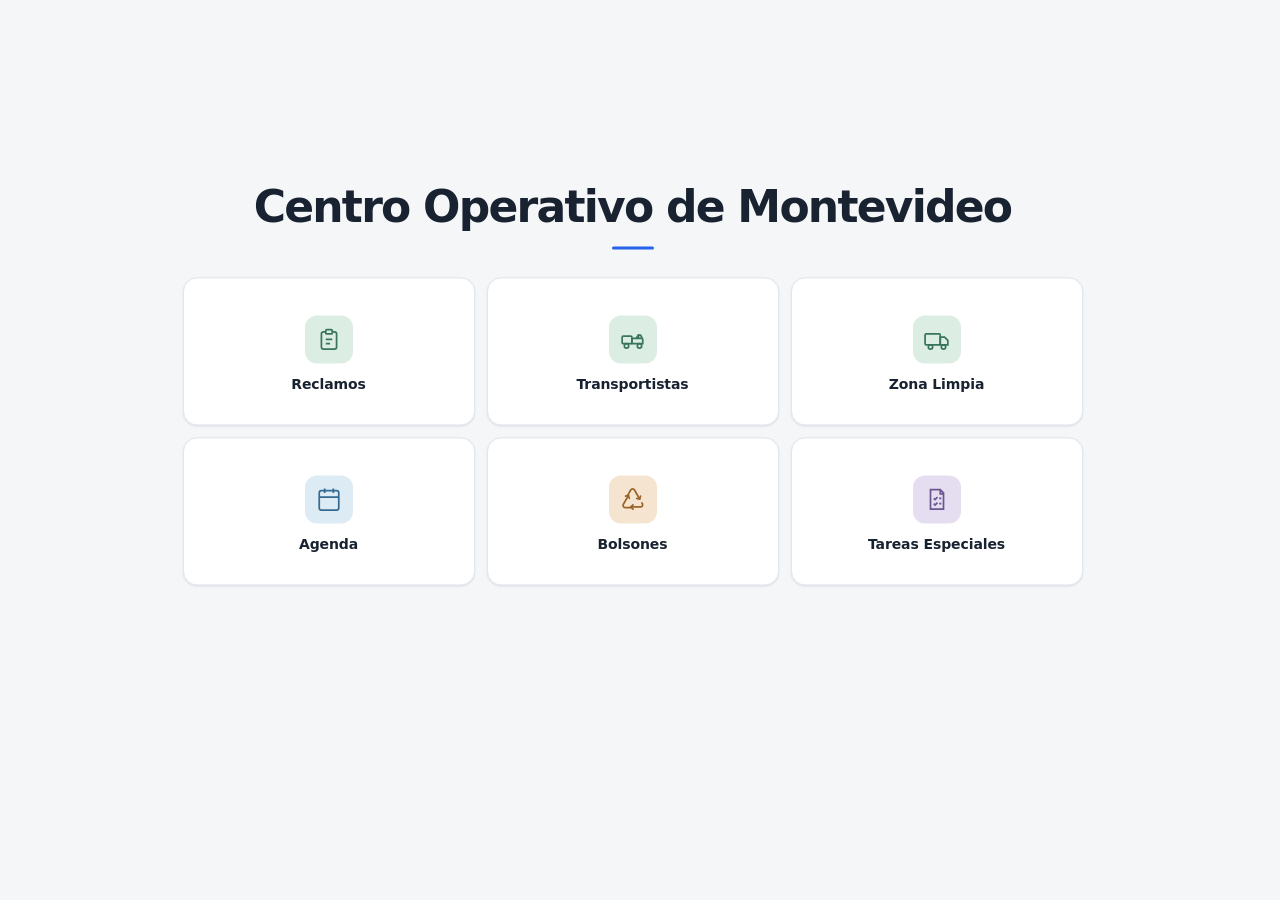
<file: index.html>
<!DOCTYPE html>
<html lang="es">
<head>
<meta charset="UTF-8">
<meta name="viewport" content="width=device-width,initial-scale=1">
<meta http-equiv="Cache-Control" content="no-cache, no-store, must-revalidate">
<meta http-equiv="Pragma" content="no-cache">
<meta http-equiv="Expires" content="0">
<title>Dashboard COM</title>
<link rel="icon" type="image/png" href="assets/logo-ciemsa.png">
<link href="https://fonts.googleapis.com/css2?family=DM+Sans:wght@300;400;500;600;700&family=DM+Mono:wght@400;500&display=swap" rel="stylesheet">
<link rel="stylesheet" href="assets/dashboard-common.css?v=20260921-2">
<style>
:root{
  --bg:#F7F6F3;
  --surface:#FFFFFF;
  --border:#E2DED6;
  --border2:#D0CBCB;
  --text:#1A1714;
  --text2:#6B6560;
  --text3:#9E9890;
  --blue:#346A92;   --blue-bg:#EAF3F8;   --blue-border:#C7DDE9;
  --teal:#39745E;   --teal-bg:#E9F4EE;   --teal-border:#C8E1D4;
  --amber:#9A642A;  --amber-bg:#FBF0E2;  --amber-border:#EBCFAA;
  --violet:#6C5790; --violet-bg:#F0ECF6; --violet-border:#D8CCE8;
  --shadow:0 4px 20px rgba(26,23,20,.06),0 1px 3px rgba(26,23,20,.05);
  --shadow-hover:0 12px 32px rgba(26,23,20,.10),0 2px 6px rgba(26,23,20,.06);
}
*{box-sizing:border-box;margin:0;padding:0}
html,body{height:100%}
body{
  font-family:'DM Sans',system-ui,sans-serif;color:var(--text);min-height:100vh;
  display:flex;
  background:
    radial-gradient(circle at 15% 8%, #EDEEF9 0%, transparent 45%),
    radial-gradient(circle at 88% 92%, #E7F3EE 0%, transparent 45%),
    var(--bg);
  padding:clamp(2rem,5vh,4rem) 1.5rem;
}
.cover{max-width:860px;width:100%;text-align:center;margin:auto;transform:translateY(-4.1rem)}

.headline{font-size:clamp(34px,6vw,52px);font-weight:700;letter-spacing:-1.3px;color:var(--text);line-height:1.08;text-wrap:balance}
.rule{width:42px;height:3px;border-radius:2px;background:var(--teal);margin:1.5rem auto 3rem}

.grid{display:grid;grid-template-columns:repeat(3,1fr);gap:16px}
@media (max-width:680px){.grid{grid-template-columns:repeat(2,1fr)}}
@media (max-width:420px){.grid{grid-template-columns:1fr}}
@media (max-height:680px){.cover{transform:none}}

.tile{position:relative;display:flex;flex-direction:column;align-items:center;justify-content:center;gap:.8rem;background:var(--surface);border:1px solid var(--border);border-radius:18px;padding:2rem 1rem 1.6rem;text-decoration:none;color:inherit;box-shadow:var(--shadow);transition:transform .18s ease,box-shadow .18s ease,border-color .18s ease}
.tile.active{cursor:pointer}
.tile.active:hover{transform:translateY(-4px);box-shadow:var(--shadow-hover);border-color:var(--border2)}
.tile.disabled{cursor:default;box-shadow:none;background:#FBFAF8}
.tile.disabled .tile-icon{filter:grayscale(1);opacity:.45}
.tile.disabled .tile-name{color:var(--text3)}

.tile-icon{width:56px;height:56px;border-radius:16px;display:flex;align-items:center;justify-content:center}
.tile-icon svg{width:26px;height:26px;fill:none;stroke-width:1.6}
.tile-name{font-size:14.5px;font-weight:600;letter-spacing:-.1px}
.tile-tag{position:absolute;top:10px;right:10px;font-family:'DM Mono',monospace;font-size:8.5px;font-weight:500;letter-spacing:.4px;text-transform:uppercase;color:var(--text3);background:var(--bg);border:1px solid var(--border);border-radius:20px;padding:2px 8px}

.acc-blue .tile-icon{background:#DDECF4}.acc-blue .tile-icon svg{stroke:var(--blue)}
.acc-teal .tile-icon{background:#DCEDE4}.acc-teal .tile-icon svg{stroke:var(--teal)}
.acc-amber .tile-icon{background:#F5E4CF}.acc-amber .tile-icon svg{stroke:var(--amber)}
.acc-violet .tile-icon{background:#E5DDF0}.acc-violet .tile-icon svg{stroke:var(--violet)}

.foot{margin-top:3rem;font-family:'DM Mono',monospace;font-size:10.5px;color:var(--text3);letter-spacing:.3px}
</style>
</head>
<body class="page-index">
<div class="cover">

  <h1 class="headline">Centro Operativo de Montevideo</h1>
  <div class="rule"></div>

  <div class="grid">

    <a class="tile active acc-teal" href="reclamos.html?v=20260922-27">
      <div class="tile-icon">
        <svg viewBox="0 0 24 24"><path d="M9 5H7a2 2 0 0 0-2 2v12a2 2 0 0 0 2 2h10a2 2 0 0 0 2-2V7a2 2 0 0 0-2-2h-2"/><rect x="9" y="3" width="6" height="4" rx="1"/><path d="M9 12h6M9 16h4"/></svg>
      </div>
      <div class="tile-name">Reclamos</div>
    </a>

    <a class="tile active acc-teal" href="transportistas.html?v=20260922-27">
      <div class="tile-icon">
        <svg viewBox="0 0 24 24" stroke-linecap="round" stroke-linejoin="round"><rect x="2" y="9" width="9" height="7" rx="1"/><path d="M11 11h4l2-3h2l2 4v4H11z"/><path d="M15 11h5M17 8v3"/><circle cx="6" cy="18" r="2"/><circle cx="18" cy="18" r="2"/></svg>
      </div>
      <div class="tile-name">Transportistas</div>
    </a>

    <a class="tile active acc-teal" href="zona-limpia.html?v=20260922-27">
      <div class="tile-icon">
        <svg viewBox="0 0 24 24"><rect x="1" y="7" width="14" height="10" rx="1"/><path d="M15 10h4l3 3v4h-7z"/><circle cx="6" cy="19" r="2"/><circle cx="18" cy="19" r="2"/></svg>
      </div>
      <div class="tile-name">Zona Limpia</div>
    </a>

    <a class="tile active acc-blue" href="agenda.html?v=20260922-29">
      <div class="tile-icon">
        <svg viewBox="0 0 24 24"><rect x="3" y="4" width="18" height="18" rx="2"/><line x1="16" y1="2" x2="16" y2="6"/><line x1="8" y1="2" x2="8" y2="6"/><line x1="3" y1="10" x2="21" y2="10"/></svg>
      </div>
      <div class="tile-name">Agenda</div>
    </a>

    <a class="tile active acc-amber" href="bolsones.html?v=20260922-29">
      <div class="tile-icon">
        <svg viewBox="0 0 24 24" stroke-linecap="round" stroke-linejoin="round"><path d="m12 17-2 2 2 2"/><path d="M10 19h9a2 2 0 0 0 1.75-2.75l-.55-1"/><path d="m8.54 11-.74-2.73-2.73.73"/><path d="m7.8 8.27-4.8 8.4A2 2 0 0 0 4.7 19.5H10"/><path d="m15.46 11 2.74.73.73-2.73"/><path d="m18.2 11.73-4.8-8.4a2 2 0 0 0-3.5 0L7.2 8.03"/></svg>
      </div>
      <div class="tile-name">Bolsones</div>
    </a>

    <a class="tile active acc-violet" href="tareas-especiales.html?v=20261027-cerro-1">
      <div class="tile-icon">
        <svg viewBox="0 0 24 24"><path d="M6 3h9l3 3v15H6z"/><path d="M15 3v4h3"/><path d="m9 11 1.2 1.2 2.3-2.3"/><path d="M14 11h2"/><path d="m9 16 1.2 1.2 2.3-2.3"/><path d="M14 16h2"/></svg>
      </div>
      <div class="tile-name">Tareas Especiales</div>
    </a>

  </div>

</div>
<script>
window.addEventListener('pageshow', function (event) {
  if (event.persisted) window.location.reload();
});
</script>
</body>
</html>
</file>
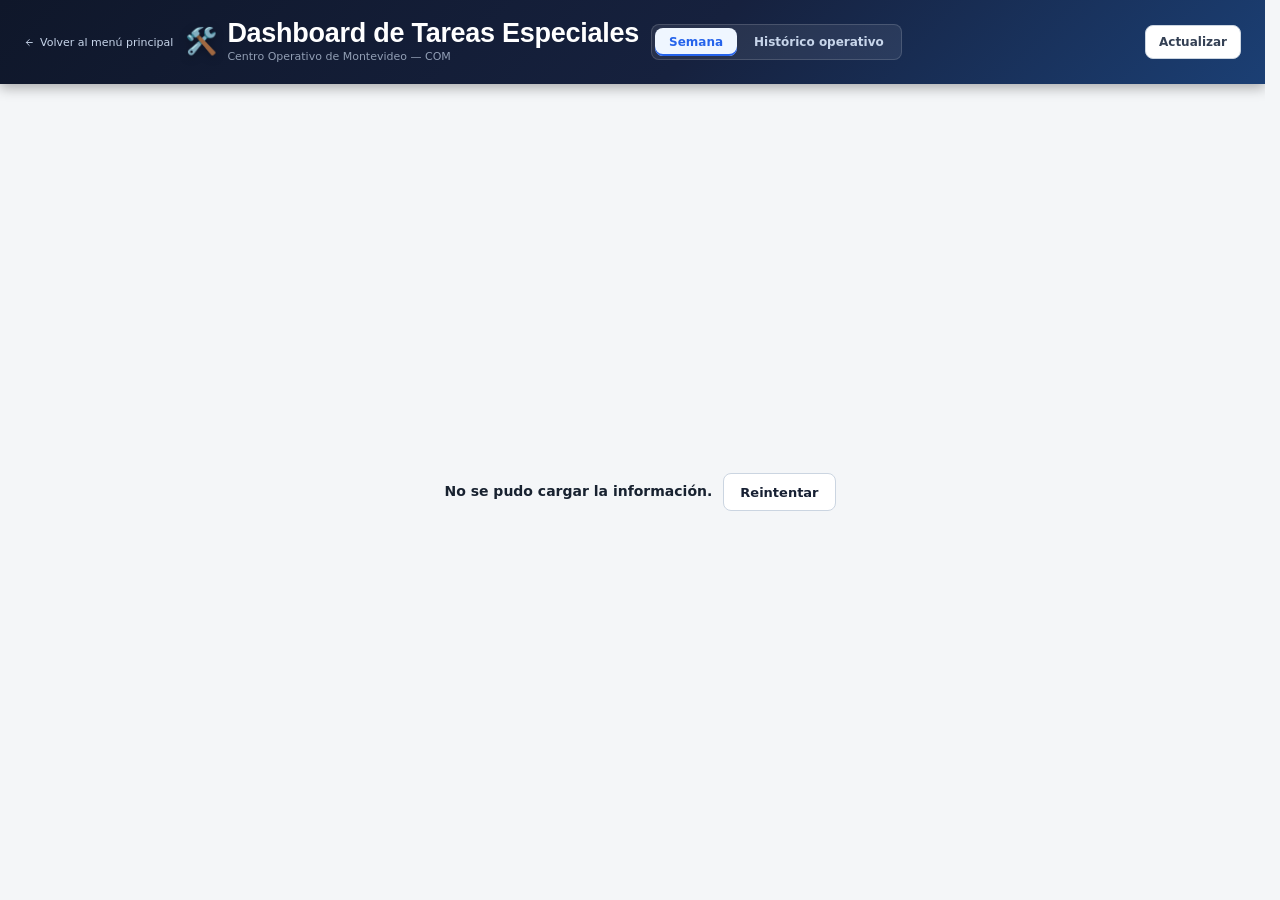
<file: Tareas Especiales.html>
<!doctype html><html lang="es"><head><meta charset="utf-8"><meta name="viewport" content="width=device-width,initial-scale=1"><title>Tareas Especiales — COM</title>
<link rel="preconnect" href="https://fonts.googleapis.com"><link rel="preconnect" href="https://fonts.gstatic.com" crossorigin><link href="https://fonts.googleapis.com/css2?family=Plus+Jakarta+Sans:wght@600;700;800&display=swap" rel="stylesheet">
<style>
*{box-sizing:border-box;margin:0;padding:0}:root{--bg:#f5f6f8;--s:#fff;--s2:#f8fafc;--tx:#172033;--mu:#667085;--ln:#e4e8ef;--p:#4f46e5;--ps:#eef2ff;--g:#16845b;--a:#b6690e;--r:#c43232;--b:#1769aa}body{font-family:Inter,"Segoe UI",system-ui,sans-serif;background:var(--bg);color:var(--tx);font-size:14px}.hide{display:none!important}.top{position:sticky;top:0;z-index:20;background:linear-gradient(135deg,#0f172a 0%,#16213e 55%,#1b3f74 100%);box-shadow:0 4px 12px rgba(0,0,0,.3)}.topin{min-height:64px;padding:10px 24px;display:flex;align-items:center;gap:12px}.top-back{color:#c7d5ea;font-size:12px;font-weight:500;text-decoration:none;display:inline-flex;align-items:center;gap:4px;white-space:nowrap;flex-shrink:0}.top-back:hover{color:#fff}.top-back svg{width:11px;height:11px;stroke:currentColor;fill:none;stroke-width:2}.brand{display:flex;align-items:center;gap:10px;min-width:230px}.mark{width:34px;height:34px;border-radius:9px;background:var(--p);color:#fff;display:grid;place-items:center;font-weight:800;flex-shrink:0}.brand h1{font-family:'Plus Jakarta Sans',system-ui,sans-serif;font-size:16px;font-weight:800;letter-spacing:-.01em;color:#fff}.brand p,.muted{font-size:11px;color:#c7d5ea}.tabs{display:flex;gap:3px;background:rgba(255,255,255,.08);padding:3px;border:1px solid rgba(255,255,255,.15);border-radius:8px}.tab{border:0;background:transparent;color:#c7d5ea;padding:7px 14px;border-radius:6px;cursor:pointer;font-size:12px;font-weight:650}.tab.on{background:var(--s);color:var(--tx);box-shadow:0 1px 3px #10182812}.actions{margin-left:auto;display:flex;align-items:center;gap:10px}.btn{height:34px;border:1px solid var(--ln);background:var(--s);color:var(--tx);padding:0 13px;border-radius:8px;font-size:12px;font-weight:650;cursor:pointer}.btn.primary{background:var(--p);border-color:var(--p);color:#fff}.btn:disabled{opacity:.5;cursor:wait}.actions .btn{background:rgba(255,255,255,.1);border-color:rgba(255,255,255,.3);color:#fff}.actions .btn:hover{background:rgba(255,255,255,.18)}.actions .btn.primary{background:var(--p);border-color:var(--p)}.status{max-width:1440px;margin:auto;padding:8px 24px;font-size:12px;color:var(--mu)}.status.err{color:var(--r);background:#fff1f1}.status:empty{display:none}.main{max-width:1440px;margin:auto;padding:22px 24px 40px}.view{display:none}.view.on{display:block}.head{display:flex;align-items:end;justify-content:space-between;gap:16px;margin-bottom:18px}.head h2{font-size:21px}.head p{font-size:12px;color:var(--mu);margin-top:4px}.navweek{display:flex;gap:8px}.arr{width:34px;height:34px;border:1px solid var(--ln);background:var(--s);border-radius:8px;cursor:pointer;font-size:18px}.days{display:grid;grid-template-columns:repeat(7,minmax(120px,1fr));gap:10px;margin-bottom:22px}.day{border:1px solid var(--ln);background:var(--s);padding:14px;border-radius:10px;text-align:left;cursor:pointer;min-height:132px;box-shadow:0 1px 3px #10182812}.day:hover{transform:translateY(-1px)}.day.on{border-color:var(--p);box-shadow:0 0 0 2px var(--ps)}.dname{font-weight:750;text-transform:uppercase;font-size:12px}.day.today .dname:after{content:"HOY";font-size:9px;color:var(--p);background:var(--ps);padding:2px 6px;border-radius:20px;margin-left:6px}.date{font-size:11px;color:var(--mu);margin:3px 0 13px}.ntask{font-size:24px;font-weight:750}.ntask span{font-size:10px;color:var(--mu);font-weight:500;text-transform:uppercase}.res{display:flex;gap:6px;flex-wrap:wrap;margin-top:10px}.chip{background:var(--s2);border:1px solid var(--ln);border-radius:6px;padding:3px 7px;font-size:11px;font-weight:650}.moto{color:var(--b)}.truck{color:var(--a)}.detail{background:var(--s);border:1px solid var(--ln);border-radius:12px;overflow:hidden;box-shadow:0 1px 3px #10182812}.dhead{padding:18px 20px;border-bottom:1px solid var(--ln);display:flex;justify-content:space-between;gap:14px}.dhead h3{font-size:18px}.dhead p{font-size:12px;color:var(--mu);margin-top:4px}.metrics{display:flex;gap:8px;flex-wrap:wrap}.metric{min-width:96px;padding:8px 10px;background:var(--s);border:1px solid var(--ln);border-radius:8px}.metric b{font-size:18px}.metric span{display:block;font-size:9px;color:var(--mu);text-transform:uppercase}.dbody{padding:0 20px 18px}.shift{margin-top:18px}.stitle{display:flex;font-size:11px;font-weight:700;text-transform:uppercase;letter-spacing:.06em;color:var(--mu);padding-bottom:8px;border-bottom:1px solid var(--ln)}.stitle span{margin-left:auto}.task{display:grid;grid-template-columns:78px minmax(250px,1.7fr) 125px 145px 125px 115px;gap:12px;align-items:center;padding:12px 2px;border-bottom:1px solid #eef1f5}.time{font:700 12px Consolas;color:var(--p)}.tname{font-weight:650;line-height:1.35}.tsub{font-size:11px;color:var(--mu);margin-top:3px}.cell{font-size:12px}.label{display:none;font-size:9px;text-transform:uppercase;color:var(--mu)}.state{display:inline-flex;align-items:center;gap:5px;font-size:11px;font-weight:700}.state:before{content:"";width:7px;height:7px;border-radius:50%;background:currentColor}.done{color:var(--g)}.pending{color:var(--a)}.bad{color:var(--r)}.progress{color:var(--b)}.empty{padding:34px;text-align:center;color:var(--mu)}.daytools{display:flex;align-items:center;gap:8px;margin-top:10px}.daytools label{font-size:10px;font-weight:700;text-transform:uppercase;color:var(--mu)}.daytools select{height:32px;border:1px solid var(--ln);border-radius:7px;padding:0 28px 0 9px;background:#fff;color:var(--tx);font-size:12px}.typebar{display:flex;gap:8px;flex-wrap:wrap;padding:14px 20px;background:var(--s2);border-bottom:1px solid var(--ln)}.typefilter{border:1px solid var(--ln);background:#fff;color:var(--mu);border-radius:999px;padding:7px 11px;font-size:11px;font-weight:700;cursor:pointer}.typefilter.on{background:var(--p);border-color:var(--p);color:#fff}.type-section{margin-top:18px;border:1px solid var(--ln);border-radius:10px;overflow:hidden}.type-head{display:flex;align-items:center;gap:10px;padding:11px 13px;background:var(--s2);border-left:4px solid var(--p);font-size:11px;font-weight:800;letter-spacing:.04em;text-transform:uppercase}.type-head span{margin-left:auto;color:var(--mu);font-weight:650}.type-section .task{padding-left:13px;padding-right:13px}.type-section .task:last-child{border-bottom:0}.setup{background:#fff7e6;border:1px solid #f1d49d;color:#74430a;padding:12px 14px;border-radius:9px;margin-bottom:14px;font-size:12px}.filters{background:var(--s);border:1px solid var(--ln);border-radius:10px;padding:14px;display:grid;grid-template-columns:repeat(5,minmax(150px,1fr));gap:10px;align-items:end;margin-bottom:12px}.field label{display:block;font-size:10px;font-weight:700;text-transform:uppercase;color:var(--mu);margin-bottom:5px}.field input,.field select{width:100%;height:35px;border:1px solid var(--ln);border-radius:7px;padding:0 9px;background:#fff;color:var(--tx);font-size:12px}.field select:disabled{background:#f2f4f7;color:#98a2b3;cursor:not-allowed}.hbar{display:flex;align-items:center;gap:12px;margin-bottom:10px}.count{margin-left:auto;color:var(--mu);font-size:12px}.history-help{margin:-2px 0 12px;color:var(--mu);font-size:11px}.history-help.ready{color:var(--g)}.history-summary{display:grid;grid-template-columns:repeat(3,minmax(120px,1fr));gap:10px;margin-bottom:12px}.hstat{background:var(--s);border:1px solid var(--ln);border-radius:10px;padding:12px 14px}.hstat b{display:block;font-size:20px}.hstat span{display:block;margin-top:2px;color:var(--mu);font-size:10px;text-transform:uppercase}.tablehint{display:none;color:var(--mu);font-size:11px;text-align:center;margin:0 0 8px}.wrap{position:relative;background:var(--s);border:1px solid var(--ln);border-radius:10px;overflow:auto}.history-loading{position:absolute;inset:0;z-index:5;min-height:180px;background:#fffffff2;display:flex;flex-direction:column;align-items:center;justify-content:center;gap:12px;font-weight:700;color:var(--tx)}.spinner{width:34px;height:34px;border:4px solid var(--ps);border-top-color:var(--p);border-radius:50%;animation:spin .8s linear infinite}@keyframes spin{to{transform:rotate(360deg)}}.pagination{display:flex;align-items:center;justify-content:center;gap:10px;padding:14px}.pagination .btn{min-width:92px}.pageinfo{font-size:12px;color:var(--mu);min-width:110px;text-align:center}table{width:100%;border-collapse:collapse;min-width:1050px}th{position:sticky;top:0;background:var(--s2);text-align:left;padding:10px 12px;border-bottom:1px solid var(--ln);font-size:10px;text-transform:uppercase;color:var(--mu)}td{padding:10px 12px;border-bottom:1px solid #eef1f5;font-size:12px;vertical-align:top}.obs{max-width:240px;color:var(--mu)}.macro-panel{margin-bottom:18px;background:var(--s);border:1px solid var(--ln);border-radius:12px;padding:16px 18px;box-shadow:0 1px 3px #1018280d}.macro-title{display:flex;align-items:flex-start;justify-content:space-between;gap:12px;margin-bottom:12px}.macro-title h3{font-size:15px}.macro-title p{font-size:11px;color:var(--mu);margin-top:3px}.macro-period{font-size:10px;color:var(--mu);background:var(--s2);border:1px solid var(--ln);border-radius:999px;padding:5px 8px;white-space:nowrap}.macro-kpis{display:grid;grid-template-columns:repeat(3,1fr);gap:9px;margin-bottom:14px}.macro-kpi{background:var(--s);border:1px solid var(--ln);border-radius:9px;padding:11px 12px}.macro-kpi b{display:block;font-size:19px}.macro-kpi span{display:block;margin-top:2px;font-size:9px;color:var(--mu);text-transform:uppercase}.macro-breakdown{border-top:1px solid var(--ln);padding-top:12px}.macro-breakdown h4{font-size:11px;text-transform:uppercase;color:var(--mu);margin-bottom:9px}.macro-row{display:grid;grid-template-columns:minmax(180px,1fr) minmax(120px,2fr) 72px;gap:10px;align-items:center;margin:7px 0}.macro-label{font-size:11px;font-weight:650;white-space:nowrap;overflow:hidden;text-overflow:ellipsis}.macro-track{height:8px;background:#edf0f5;border-radius:999px;overflow:hidden}.macro-fill{height:100%;background:linear-gradient(90deg,var(--p),#818cf8);border-radius:999px}.macro-value{text-align:right;font-size:11px;font-weight:700}.macro-loading{min-height:105px;display:flex;align-items:center;justify-content:center;gap:10px;color:var(--mu);font-size:12px}
@media(max-width:1100px){.days{grid-template-columns:repeat(4,1fr)}.task{grid-template-columns:70px minmax(220px,1fr) 120px 130px}.optional{display:none}.filters{grid-template-columns:repeat(3,1fr)}}@media(max-width:700px){.topin{padding:10px 14px;flex-wrap:wrap}.top-back{display:none}.brand{min-width:0}.tabs{order:3;width:100%}.tab{flex:1}.updated{display:none}.main{padding:16px 12px}.days{grid-template-columns:repeat(2,1fr)}.head{align-items:start}.task{grid-template-columns:60px 1fr}.cell{grid-column:2}.label{display:block}.optional{display:block}.filters{grid-template-columns:1fr}.history-summary{grid-template-columns:repeat(2,1fr)}.macro-kpis{grid-template-columns:repeat(2,1fr)}.macro-row{grid-template-columns:1fr 70px}.macro-track{grid-column:1/-1;grid-row:2}.macro-value{grid-column:2;grid-row:1}.macro-title{flex-direction:column}.tablehint{display:block}.dhead{flex-direction:column}}@media print{.top,.status,.days,.head,.filters,.hbar .btn,.setup{display:none!important}.main{padding:0;max-width:none}.detail,.wrap{border:0;box-shadow:none}.task{break-inside:avoid}th{position:static}}
</style><link rel="stylesheet" href="assets/dashboard-common.css"></head><body class="page-tareas">
<header class="top"><div class="topin"><a class="top-back com-back-link" href="index.html"><svg viewBox="0 0 24 24"><line x1="19" y1="12" x2="5" y2="12"/><polyline points="12 19 5 12 12 5"/></svg>Volver al menú principal</a><div class="brand"><div class="mark" aria-hidden="true">🛠️</div><div><h1>Dashboard de Tareas Especiales</h1><p>Centro Operativo de Montevideo — COM</p></div></div><nav class="tabs"><button class="tab on" data-view="week">Semana</button><button class="tab" data-view="history">Histórico operativo</button></nav><div class="actions"><button class="btn" id="refresh">Actualizar</button></div></div></header>
<div class="com-loading-view" id="initialLoading" role="status" aria-live="polite"><div class="com-loading-content"><span class="com-spinner" id="initialSpinner" aria-hidden="true"></span><div class="com-loading-message" id="initialLoadingMessage">Cargando información…</div><div class="com-loading-actions" id="initialLoadingActions" hidden><button class="com-retry-button" id="retryInitial" type="button">Reintentar</button></div></div></div><div class="status" id="status"></div><main class="main" id="mainContent" hidden>
<section class="view on" id="view-week"><div class="head"><div><h2>Recursos de la semana</h2><p>Elegí un día para abrir la jornada completa.</p></div><div class="navweek"><button class="arr" id="prev">‹</button><button class="btn" id="thisweek">Esta semana</button><button class="arr" id="next">›</button></div></div><section class="macro-panel" aria-labelledby="macroHeading"><div class="macro-title"><div><h3 id="macroHeading">Indicadores del servicio</h3><p>Promedios diarios de los últimos 90 días · tareas ejecutadas con horarios válidos.</p></div><span class="macro-period" id="macroPeriod">Cargando…</span></div><div id="macroContent" class="macro-loading"><span class="spinner"></span><span>Calculando indicadores…</span></div></section><div class="days" id="days"></div><section class="detail" id="detail"><div class="empty">Seleccioná un día.</div></section></section>
<section class="view" id="view-history"><div class="head"><div><h2>Histórico operativo</h2><p>Consultá una tarea a través del tiempo o reconstruí una jornada.</p></div></div><div class="filters"><div class="field"><label>Buscar</label><input id="fq" type="search" placeholder="Dirección, texto u observación…"></div><div class="field"><label>Tipo de tarea</label><select id="ftype"><option value="">Todos</option></select></div><div class="field"><label>Tarea específica</label><select id="ftask"><option value="">Todas</option></select></div><div class="field"><label>Desde</label><input id="ffrom" type="date"></div><div class="field"><label>Hasta</label><input id="fto" type="date"></div><div class="field"><label>Estado</label><select id="fstatus"><option value="">Todos</option></select></div><div class="field"><label>Municipio</label><select id="fmuni"><option value="">Todos</option></select></div><div class="field"><label>Asignado</label><select id="fassigned"><option value="">Todos</option></select></div><div class="field"><label>Recurso</label><select id="fresource"><option value="">Todos</option></select></div><div class="field"><label>Turno</label><select id="fshift"><option value="">Todos</option></select></div><div class="field"><label>Observaciones</label><select id="fobs"><option value="">Todas</option><option value="yes">Con observaciones</option><option value="no">Sin observaciones</option></select></div><button class="btn" id="clear">Limpiar filtros</button></div><p class="com-range-error" id="tareas-range-error" role="alert">La fecha Desde no puede ser posterior a Hasta.</p><div class="hbar"><button class="btn primary" id="loadh">Consultar período</button><span class="count" id="hcount" aria-live="polite"></span></div><p class="history-help" id="hhelp">Elegí las fechas y presioná “Consultar período” para habilitar los filtros.</p><div class="history-summary hide" id="hsummary"><div class="hstat"><b id="hsTotal">0</b><span>Registros</span></div><div class="hstat"><b id="hsDone">0</b><span>Realizadas</span></div><div class="hstat"><b id="hsTime">—</b><span>Duración promedio</span></div></div><div class="tablehint">Deslizá horizontalmente para ver todas las columnas.</div><div class="wrap"><div class="history-loading hide" id="hloading"><span class="spinner"></span><span id="hloadingText">Cargando histórico…</span></div><table><thead><tr><th>Fecha</th><th>Turno</th><th>Hora</th><th>Municipio</th><th>Tipo</th><th>Tarea</th><th>Recurso</th><th>Asignado</th><th>Estado</th><th>Inicio</th><th>Final</th><th>Duración</th><th>Observaciones</th></tr></thead><tbody id="hbody"><tr><td colspan="13" class="empty">Elegí un período y presioná “Consultar período”.</td></tr></tbody></table></div><div class="pagination hide" id="hpagination"><button class="btn" id="hprev">Anterior</button><span class="pageinfo" id="hpageinfo"></span><button class="btn" id="hnext">Siguiente</button></div></section>
</main><script>
const PLAN_SHEET_ID="1MgxpmNHlQTaGs_w49SRTJrIo-CYWP2JPxjvx4AgSlAc",FORMATO_GID="570585719",HISTORY_SHEET_ID="19AzGmWCn-USIRmkW-iJJMotNgnDlqIjBBxXNKMSHXZ8",HISTORY_SHEET="BD_Historial";
const DAYS=["LUNES","MARTES","MIÉRCOLES","JUEVES","VIERNES","SÁBADO","DOMINGO"],SHORT=["Lun","Mar","Mié","Jue","Vie","Sáb","Dom"];
let plan=[],selected="",woff=0,hist=[],hpage=1,macroHist=[],macroFrom="",macroTo="",macroLoadingPromise=null;const HISTORY_PAGE_SIZE=25, HISTORY_WORKERS=4, DATA_FILTER_IDS=["fq","ftype","ftask","fstatus","fmuni","fassigned","fresource","fshift","fobs"];
const $=id=>document.getElementById(id),esc=v=>String(v??"").replace(/[&<>"']/g,c=>({"&":"&amp;","<":"&lt;",">":"&gt;",'"':"&quot;","'":"&#39;"}[c]));
const TAREAS_SESSION_KEY="com.tareas-especiales.filters";
function cleanImportedText(v){return String(v??"").replace(/https?:\/\/\S+/gi,"").replace(/\s*[|·–—-]\s*$/g,"").replace(/\s{2,}/g," ").trim()}
function saveTareasState(){const active=document.querySelector('.tab.on')?.dataset.view||'week';sessionStorage.setItem(TAREAS_SESSION_KEY,JSON.stringify({view:active,woff,selected,filters:Object.fromEntries(['fq','ftype','ftask','ffrom','fto','fstatus','fmuni','fassigned','fresource','fshift','fobs'].map(id=>[id,$(id).value]))}))}
function readTareasState(){try{return JSON.parse(sessionStorage.getItem(TAREAS_SESSION_KEY)||'null')}catch(_){sessionStorage.removeItem(TAREAS_SESSION_KEY);return null}}
function ymd(d){return`${d.getFullYear()}-${String(d.getMonth()+1).padStart(2,"0")}-${String(d.getDate()).padStart(2,"0")}`}function pdate(s){let[y,m,d]=s.split("-").map(Number);return new Date(y,m-1,d,12)}function add(d,n){let x=new Date(d);x.setDate(x.getDate()+n);return x}function monday(d){let x=new Date(d);x.setHours(12,0,0,0);x.setDate(x.getDate()-((x.getDay()+6)%7));return x}function dlab(d){return d.toLocaleDateString("es-UY",{day:"2-digit",month:"2-digit"})}function fullDate(s){return pdate(s).toLocaleDateString("es-UY",{day:"2-digit",month:"2-digit",year:"numeric"})}function sname(d){return`${d.getDate()}/${d.getMonth()+1}`}function status(t,e=false){$("status").textContent=t;$("status").className="status"+(e?" err":"")}
// GViz exige que el callback esté dentro de tqx; esta variante lo construye explícitamente.
function gtable(o){return new Promise((ok,no)=>{const cb=`_gv${Date.now()}${Math.floor(Math.random()*1e6)}`,script=document.createElement("script"),tm=setTimeout(()=>end(new Error("La fuente demoró más de lo esperado")),60000);function end(e,v){clearTimeout(tm);delete window[cb];script.remove();e?no(e):ok(v)}window[cb]=r=>r?.status==="ok"?end(null,r.table):end(new Error(r?.errors?.[0]?.detailed_message||"Hoja no disponible"));script.onerror=()=>end(new Error("No se pudo cargar la hoja"));const target=o.gid?`gid=${o.gid}`:`sheet=${encodeURIComponent(o.sheet)}`,id=o.id||PLAN_SHEET_ID,q=o.tq||"select *";script.src=`https://docs.google.com/spreadsheets/d/${id}/gviz/tq?tqx=responseHandler:${cb}&${target}&tq=${encodeURIComponent(q)}`;document.head.appendChild(script)})}
function cv(c,i){return c?.[i]?.v==null?"":c[i].v}
function dateCell(c,i){let x=c?.[i];if(!x)return"";if(x.f&&/^\d{1,2}\/\d{1,2}\/\d{4}$/.test(x.f)){let[d,m,y]=x.f.split("/");return`${y}-${m.padStart(2,"0")}-${d.padStart(2,"0")}`}let z=String(x.v||"").match(/Date\((\d+),(\d+),(\d+)/);return z?`${z[1]}-${String(+z[2]+1).padStart(2,"0")}-${String(z[3]).padStart(2,"0")}`:""}function tm(c,i){let v=cv(c,i);if(typeof v==="string"){let m=v.match(/Date\(\d+,\d+,\d+,(\d+),(\d+)/);if(m)return`${m[1].padStart(2,"0")}:${m[2].padStart(2,"0")}`}return String(v)}
function parsePlan(t){return(t.rows||[]).map(r=>{let c=r.c||[];return{days:String(cv(c,0)),time:tm(c,1),muni:String(cv(c,2)).trim(),resource:String(cv(c,3)).trim(),task:cleanImportedText(cv(c,4)),message:cleanImportedText(cv(c,5))}}).filter(x=>x.days&&x.task)}
function parseRes(v){let moto=[...String(v).matchAll(/(\d+)\s*Motocarro/gi)].reduce((a,m)=>a+ +m[1],0),truck=[...String(v).matchAll(/(\d+)\s*Cami[oó]n/gi)].reduce((a,m)=>a+ +m[1],0);return{moto,truck}}function totals(rows){return rows.reduce((a,x)=>{let r=parseRes(x.resourceCount===undefined?x.resource:x.resourceCount);a.moto+=r.moto;a.truck+=r.truck;return a},{moto:0,truck:0})}function forday(day){return plan.filter(x=>x.days.toUpperCase().split(",").map(s=>s.trim()).includes(day))}function dates(){let s=add(monday(new Date),woff*7);return DAYS.map((_,i)=>add(s,i))}
async function loadPlan(){let loading=$("initialLoading"),spinner=$("initialSpinner"),message=$("initialLoadingMessage"),actions=$("initialLoadingActions");$("refresh").disabled=true;loading.hidden=false;$("mainContent").hidden=true;spinner.hidden=false;actions.hidden=true;message.className="com-loading-message";message.textContent="Cargando información…";status("");try{plan=parsePlan(await gtable({gid:FORMATO_GID}));renderWeek();loading.hidden=true;$("mainContent").hidden=false;status(`${plan.length} tareas planificadas disponibles`)}catch(e){console.error("No se pudo cargar Tareas Especiales:",e);spinner.hidden=true;message.className="com-loading-message com-loading-error";message.textContent="No se pudo cargar la información.";actions.hidden=false}finally{$("refresh").disabled=false}}
function renderWeek(){let ds=dates(),today=ymd(new Date);$("days").innerHTML=DAYS.map((day,i)=>{let rows=forday(day),r=totals(rows),key=ymd(ds[i]);return`<button class="day${selected===key?" on":""}${key===today?" today":""}" data-date="${key}" data-day="${day}"><div class="dname">${SHORT[i]}</div><div class="date">${dlab(ds[i])}</div><div class="ntask">${rows.length} <span>tareas</span></div><div class="res"><span class="chip moto">${r.moto} motocarros</span><span class="chip truck">${r.truck} camiones</span></div></button>`}).join("");document.querySelectorAll(".day").forEach(b=>b.onclick=()=>openDay(b.dataset.date,b.dataset.day));if(!selected){let i=woff===0?(new Date().getDay()+6)%7:0;openDay(ymd(ds[i]),DAYS[i])}}
function dur(a,b){if(!/^\d{1,2}:\d{2}$/.test(a)||!/^\d{1,2}:\d{2}$/.test(b))return"";let[ah,am]=a.split(":").map(Number),[bh,bm]=b.split(":").map(Number),n=bh*60+bm-ah*60-am;if(n<0)n+=1440;return`${Math.floor(n/60)} h ${n%60} min`}
function parseDaily(t,date){let shift="Jornada";return(t.rows||[]).map(r=>{let c=r.c||[],task=cleanImportedText(cv(c,3)),first=String(cv(c,0)).trim();if(!task&&/MATUTINO|VESPERTINO|NOCTURNO/i.test(first)){shift=first;return null}if(!task)return null;let start=tm(c,7),end=tm(c,8);return{date,shift,time:tm(c,0),muni:String(cv(c,1)).trim(),resource:String(cv(c,2)).trim(),task,message:cleanImportedText(cv(c,4)),assigned:String(cv(c,5)).trim(),state:String(cv(c,6)).trim(),start,end,obs:cleanImportedText(cv(c,9)),duration:dur(start,end)}}).filter(Boolean)}
function cleanCategory(v){let s=String(v||"").trim().replace(/\s+/g," ");if(!/[A-Za-zÁÉÍÓÚÜÑáéíóúüñ]/.test(s))return"";let k=s.normalize("NFD").replace(/[\u0300-\u036f]/g,"").toUpperCase();const aliases={"PLANIFICACION DEL DIA":"PLANIFICACIÓN DEL DÍA","PLANIFICACION SALIR ADELANTE":"PLANIFICACIÓN SALIR ADELANTE","RECOLECCION DE ACOPIOS Y RECICLABLES":"RECOLECCIÓN DE ACOPIOS Y RECICLABLES"};return aliases[k]||s}function cleanAssigned(v){return String(v||"").trim().replace(/^ERROR:\s*/i,"").trim()}function displayAssigned(x){return cleanAssigned(x.assignedNormalized)||cleanAssigned(x.assigned)}function displayResource(x){let v=String(x.resourceType||"").trim();return !v||/^ERROR$/i.test(v)?String(x.resource||"").trim():v}
function parseHistory(t){return(t.rows||[]).map(r=>{let c=r.c||[],start=tm(c,10),end=tm(c,11),assigned=String(cv(c,8)).trim();return{date:dateCell(c,0),shift:String(cv(c,1)).trim(),category:cleanCategory(cv(c,2)),time:tm(c,3),muni:String(cv(c,4)).trim(),resource:String(cv(c,5)).trim(),task:cleanImportedText(cv(c,6)),message:cleanImportedText(cv(c,7)),assigned,state:String(cv(c,9)).trim(),start,end,obs:cleanImportedText(cv(c,12)),assignedNormalized:cleanAssigned(cv(c,13))||cleanAssigned(assigned),resourceType:String(cv(c,14)).trim(),duration:dur(start,end)}}).filter(x=>x.date&&x.task)}
async function historyForDay(date){let q=`select A,C,D,E,F,G,H,I,J,K,L,M,N,O,P,Q,R,S where A = date '${date}'`;return parseHistory(await gtable({id:HISTORY_SHEET_ID,sheet:HISTORY_SHEET,tq:q}))}
async function dayData(date){let yesterday=ymd(add(new Date,-1));if(date<=yesterday)return historyForDay(date);try{return parseDaily(await gtable({sheet:sname(pdate(date))}),date)}catch{return[]}}function stateClass(s){let x=String(s).toUpperCase();return x.includes("REALIZ")?"done":x.includes("CURSO")?"progress":x.includes("NO SE")||x.includes("CANCEL")||x.includes("POSP")?"bad":"pending"}
let currentDayRows=[],currentDayMeta={};
async function openDay(date,day){selected=date;document.querySelectorAll(".day").forEach(b=>b.classList.toggle("on",b.dataset.date===date));$("detail").innerHTML='<div class="empty"><span class="com-inline-loading"><span class="com-spinner" aria-hidden="true"></span><span>Cargando jornada…</span></span></div>';try{let rows=await dayData(date),fallback=!rows.length;if(fallback)rows=forday(day).map(x=>({...x,date,shift:"Planificación",assigned:"",state:"Planificada",start:"",end:"",obs:"",duration:""}));currentDayRows=rows.map((x,i)=>({...x,_order:i}));currentDayMeta={date,day,fallback};renderDayDetail("time")}catch(e){console.error("No se pudo cargar la jornada:",e);$("detail").innerHTML='<div class="empty">No se pudo cargar la jornada.<br><button class="btn" id="retryDay" type="button" style="margin-top:12px">Reintentar</button></div>';$("retryDay").onclick=()=>openDay(date,day)}}
function timeValue(v){let m=/^(\d{1,2}):(\d{2})$/.exec(String(v||""));return m?+m[1]*60 + +m[2]:9999}
function orderDay(rows,mode){return [...rows].sort((a,b)=>{if(mode==="sheet")return a._order-b._order;if(mode==="muni")return String(a.muni).localeCompare(String(b.muni),"es",{numeric:true})||timeValue(a.time)-timeValue(b.time)||a._order-b._order;return timeValue(a.time)-timeValue(b.time)||String(a.muni).localeCompare(String(b.muni),"es",{numeric:true})||a._order-b._order})}
function normTask(v){return String(v||"").normalize("NFKC").replace(/\s+/g,"").toLocaleLowerCase("es")}function taskType(x){if(cleanCategory(x.category))return cleanCategory(x.category);let v=`${x.task} ${x.message||""}`.normalize("NFD").replace(/[\u0300-\u036f]/g,"").toUpperCase();if(v.includes("ACOPIO"))return "LEVANTE DE ACOPIOS";if(v.includes("PAPELER"))return "VACIADO DE PAPELERAS";if(/CONTENEDOR|RECORRIDO|AVENIDA|RAMBLA|BULEVAR|(^|\s)AV(\s|\.|$)|(^|\s)BV(\s|\.|$)/.test(v))return "AVENIDAS Y CONTENEDORES";if(/LIMPIEZA|PLAZA|PARQUE|ENTORNO|ESPACIO/.test(v))return "LIMPIEZA DE ESPACIOS PÚBLICOS";return "OPERATIVOS TERRITORIALES"}
function renderDayDetail(mode="time",type=""){let {date,day,fallback}=currentDayMeta,rows=currentDayRows,r=totals(rows),done=rows.filter(x=>stateClass(x.state)==="done").length,types=rows.reduce((a,x)=>{let k=taskType(x);(a[k]??=[]).push(x);return a},{}),shown=type?{[type]:types[type]||[]}:types,typeButtons=Object.entries(types).sort((a,b)=>b[1].length-a[1].length);$("detail").innerHTML=`<div class="dhead"><div><h3>${esc(day[0]+day.slice(1).toLowerCase())} ${dlab(pdate(date))}</h3><p>${fallback?"Planificación semanal · sin hoja de ejecución":"Ejecución de la hoja diaria"}</p><div class="daytools"><label for="dayorder">Ordenar por</label><select id="dayorder"><option value="time">Horario</option><option value="muni">Municipio</option></select><button class="btn" id="day-history" type="button">Ver en histórico</button></div></div><div class="metrics"><div class="metric"><b>${rows.length}</b><span>Tareas</span></div><div class="metric"><b>${done}</b><span>Realizadas</span></div><div class="metric"><b>${r.moto}</b><span>Motocarros</span></div><div class="metric"><b>${r.truck}</b><span>Camiones</span></div></div></div><div class="typebar"><button class="typefilter${!type?" on":""}" data-type="">Todas · ${rows.length}</button>${typeButtons.map(([k,list])=>`<button class="typefilter${type===k?" on":""}" data-type="${esc(k)}">${esc(k)} · ${list.length}</button>`).join("")}</div><div class="dbody">${Object.entries(shown).map(([g,list])=>{let gr=totals(list),gd=list.filter(x=>stateClass(x.state)==="done").length;return `<section class="type-section"><div class="type-head">${esc(g)}<span>${list.length} tareas · ${gd} realizadas · ${gr.moto} motocarros · ${gr.truck} camiones</span></div>${orderDay(list,mode).map(taskHtml).join("")}</section>`}).join("")}</div>`;$("dayorder").value=mode;$("dayorder").onchange=e=>renderDayDetail(e.target.value,type);$("day-history").onclick=()=>openHistoryFromWeek(date,type);document.querySelectorAll(".typefilter").forEach(b=>b.onclick=()=>renderDayDetail(mode,b.dataset.type))}
function taskHtml(x){return`<article class="task"><div class="time">${esc(x.time||"—")}</div><div><div class="tname">${esc(x.task)}</div><div class="tsub">Municipio ${esc(x.muni||"—")}${x.obs?` · ${esc(x.obs)}`:""}</div></div><div class="cell"><span class="label">Recurso</span>${esc(displayResource(x)||"—")}</div><div class="cell"><span class="label">Asignado</span>${esc(displayAssigned(x)||"Sin asignar")}</div><div class="cell optional"><span class="label">Ejecución</span>${esc(x.start||"—")}${x.end?`–${esc(x.end)}`:""}</div><div class="cell optional"><span class="label">Estado</span><span class="state ${stateClass(x.state)}">${esc(x.state||"Pendiente")}</span></div></article>`}
function showTareasView(view){document.querySelectorAll(".tab").forEach(x=>{const on=x.dataset.view===view;x.classList.toggle("on",on);x.setAttribute("aria-selected",String(on))});document.querySelectorAll(".view").forEach(x=>x.classList.toggle("on",x.id===`view-${view}`));saveTareasState()}
function validateTareasRange(){const a=$("ffrom"),b=$("fto"),invalid=Boolean(a.value&&b.value&&a.value>b.value);b.min=a.value||"";b.setCustomValidity(invalid?"La fecha Desde no puede ser posterior a Hasta.":"");a.setAttribute("aria-invalid",String(invalid));b.setAttribute("aria-invalid",String(invalid));$("tareas-range-error").classList.toggle("show",invalid);$("loadh").disabled=invalid;return !invalid}
async function openHistoryFromWeek(date,type=""){if(date>ymd(add(new Date,-1)))return status("El histórico está disponible hasta el día de ayer.",true);showTareasView("history");$("ffrom").value=date;$("fto").value=date;validateTareasRange();invalidateHistory();await loadHist();if(type&&[...$("ftype").options].some(o=>o.value===type)){$("ftype").value=type;taskOptions();renderHist()}saveTareasState()}
function restoreHistoryFilterValues(state){if(!state?.filters)return;["fq","ftype","ftask","fstatus","fmuni","fassigned","fresource","fshift","fobs"].forEach(id=>{const el=$(id),value=state.filters[id]||"";if(el.tagName!=="SELECT"||[...el.options].some(o=>o.value===value))el.value=value});taskOptions();renderHist();saveTareasState()}
function range(a,b){if(a>b)throw Error("La fecha Desde no puede ser posterior a Hasta");let out=[];for(let d=pdate(a),e=pdate(b);d<=e;d=add(d,1)){out.push(new Date(d));if(out.length>90)throw Error("El período máximo de consulta es de 90 días")};return out}
function setHistoryFiltersEnabled(enabled){[...DATA_FILTER_IDS,"clear"].forEach(id=>$(id).disabled=!enabled)}
async function loadCategoryCatalog(){try{let t=await gtable({id:HISTORY_SHEET_ID,sheet:HISTORY_SHEET,tq:"select D,count(H) where H is not null group by D order by D"}),categories=(t.rows||[]).map(r=>cleanCategory(cv(r.c||[],0))).filter(Boolean);opt("ftype",categories)}catch{}}
function vehicleCount(x,kind){let s=String(x.resource||x.resourceType||"").normalize("NFD").replace(/[\u0300-\u036f]/g,"").toLowerCase(),word=kind==="moto"?"motocarro":"camion";if(!s.includes(word))return 0;let re=new RegExp("(\\d+)\\s*"+word,"g"),m,total=0;while((m=re.exec(s)))total+=Number(m[1]);return total||1}
function validDurationMinutes(x){let n=durationMinutes(x);return n!==null&&n>0&&n<=16*60?n:null}
function renderMacros(rows,from,to){let days=range(from,to).length,done=rows.filter(x=>stateClass(x.state)==="done"),valid=done.map(x=>({x,min:validDurationMinutes(x)})).filter(v=>v.min!==null),moto=valid.reduce((s,v)=>s+v.min*vehicleCount(v.x,"moto"),0),truck=valid.reduce((s,v)=>s+v.min*vehicleCount(v.x,"truck"),0),groups={};valid.forEach(v=>{let n=vehicleCount(v.x,"moto");if(!n)return;let k=taskType(v.x);groups[k]=(groups[k]||0)+v.min*n});let categoryRows=Object.entries(groups).sort((a,b)=>b[1]-a[1]),max=Math.max(...categoryRows.map(x=>x[1]),1);$("macroPeriod").textContent=fullDate(from)+" – "+fullDate(to);$("macroContent").className="";$("macroContent").innerHTML=`<div class="macro-kpis"><div class="macro-kpi"><b>${(moto/60/days).toLocaleString("es-UY",{maximumFractionDigits:1})} h</b><span>Horas-motocarro / día</span></div><div class="macro-kpi"><b>${(truck/60/days).toLocaleString("es-UY",{maximumFractionDigits:1})} h</b><span>Horas-camión / día</span></div><div class="macro-kpi"><b>${(done.length/days).toLocaleString("es-UY",{maximumFractionDigits:1})}</b><span>Tareas realizadas / día</span></div></div><div class="macro-breakdown"><h4>Horas-motocarro promedio por día, por tipo de tarea</h4>${categoryRows.map(([k,min])=>`<div class="macro-row"><span class="macro-label" title="${esc(k)}">${esc(k)}</span><span class="macro-track"><span class="macro-fill" style="display:block;width:${Math.max(2,min/max*100)}%"></span></span><span class="macro-value">${(min/60/days).toLocaleString("es-UY",{maximumFractionDigits:1})} h/día</span></div>`).join("")||'<div class="empty">No hay duraciones válidas para el período.</div>'}</div>`}
async function loadMacros(){let to=ymd(add(new Date,-1)),from=ymd(add(pdate(to),-89));macroFrom=from;macroTo=to;try{let q=`select A,C,D,E,F,G,H,I,J,K,L,M,N,O,P,Q,R,S where A >= date '${from}' and A <= date '${to}'`;macroHist=parseHistory(await gtable({id:HISTORY_SHEET_ID,sheet:HISTORY_SHEET,tq:q}));renderMacros(macroHist,from,to);opt("ftype",macroHist.map(taskType));return macroHist}catch(e){$("macroPeriod").textContent="No disponible";$("macroContent").className="empty";$("macroContent").textContent="No se pudieron calcular los indicadores. "+e.message;return[]}}
function historyLoading(on,text="Cargando histórico…"){$("hloading").classList.toggle("hide",!on);$("hloadingText").textContent=text;$("loadh").disabled=on}
async function loadHist(){let a=$("ffrom").value,b=$("fto").value;if(!a||!b)return status("Elegí las fechas Desde y Hasta",true);if(!validateTareasRange())return;try{range(a,b)}catch(e){return status(e.message,true)}hpage=1;hist=[];setHistoryFiltersEnabled(false);historyLoading(true,"Consultando el período…");status("");$("hhelp").textContent="Cargando el período seleccionado…";$("hhelp").classList.remove("ready");$("hcount").textContent="";$("hsummary").classList.add("hide");$("hpagination").classList.add("hide");$("hbody").innerHTML='<tr><td colspan="13" class="empty">Preparando resultados…</td></tr>';let started=Date.now();try{if(macroLoadingPromise&&a>=macroFrom&&b<=macroTo)await macroLoadingPromise;if(macroHist.length&&a>=macroFrom&&b<=macroTo){hist=macroHist.filter(x=>x.date>=a&&x.date<=b)}else{let q=`select A,C,D,E,F,G,H,I,J,K,L,M,N,O,P,Q,R,S where A >= date '${a}' and A <= date '${b}'`;hist=parseHistory(await gtable({id:HISTORY_SHEET_ID,sheet:HISTORY_SHEET,tq:q}))}options();setHistoryFiltersEnabled(true);renderHist();saveTareasState();$("hhelp").textContent="Período cargado. Ahora podés combinar cualquiera de los filtros.";$("hhelp").classList.add("ready");let remaining=350-(Date.now()-started);if(remaining>0)await new Promise(resolve=>setTimeout(resolve,remaining));status("")}catch(e){hist=[];$("hbody").innerHTML=`<tr><td colspan="13" class="empty">No se pudo cargar el período. ${esc(e.message)}</td></tr>`;status(`Error: ${e.message}`,true);$("hhelp").textContent="No se pudo cargar el período. Revisá las fechas e intentá nuevamente.";$("hhelp").classList.remove("ready")}finally{historyLoading(false)}}function opt(id,vals){let e=$(id),v=e.value;e.innerHTML='<option value="">Todos</option>'+[...new Set(vals.filter(Boolean))].sort().map(x=>`<option>${esc(x)}</option>`).join("");e.value=v}function taskOptions(){let e=$("ftask"),v=e.value,type=$("ftype").value,groups=hist.reduce((a,x)=>{let k=taskType(x);if(type&&k!==type)return a;(a[k]??=new Set).add(x.task);return a},{});e.innerHTML='<option value="">Todas</option>'+Object.entries(groups).sort().map(([g,set])=>`<optgroup label="${esc(g)}">${[...set].filter(Boolean).sort().map(x=>`<option>${esc(x)}</option>`).join("")}</optgroup>`).join("");e.value=[...e.options].some(x=>x.value===v)?v:""}function options(){setHistoryFiltersEnabled(true);opt("ftype",hist.map(taskType));taskOptions();opt("fstatus",hist.map(x=>x.state));opt("fmuni",hist.map(x=>x.muni));opt("fassigned",hist.map(displayAssigned));opt("fresource",hist.map(displayResource));opt("fshift",hist.map(x=>x.shift))}function filtered(){let q=$("fq").value.trim().toLowerCase(),y=$("ftype").value,k=$("ftask").value,s=$("fstatus").value,m=$("fmuni").value,a=$("fassigned").value,r=$("fresource").value,t=$("fshift").value,o=$("fobs").value;return hist.filter(x=>(!y||taskType(x)===y)&&(!k||normTask(x.task)===normTask(k))&&(!q||`${x.task} ${x.message} ${x.obs}`.toLowerCase().includes(q))&&(!s||x.state===s)&&(!m||x.muni===m)&&(!a||displayAssigned(x)===a)&&(!r||displayResource(x)===r)&&(!t||x.shift===t)&&(!o||(o==="yes"?!!String(x.obs).trim():!String(x.obs).trim())))}
function durationMinutes(x){if(!/^\d{1,2}:\d{2}$/.test(x.start)||!/^\d{1,2}:\d{2}$/.test(x.end))return null;let[a,b]=x.start.split(":").map(Number),[c,d]=x.end.split(":").map(Number),n=c*60+d-a*60-b;return n<0?n+1440:n}function renderHistorySummary(rows){let done=rows.filter(x=>stateClass(x.state)==="done").length,mins=rows.map(durationMinutes).filter(Number.isFinite),avg=mins.length?Math.round(mins.reduce((a,b)=>a+b,0)/mins.length):null;$("hsummary").classList.remove("hide");$("hsTotal").textContent=rows.length.toLocaleString("es-UY");$("hsDone").textContent=done.toLocaleString("es-UY");$("hsTime").textContent=avg===null?"—":(Math.floor(avg/60)?Math.floor(avg/60)+" h ":"")+(avg%60)+" min"}function applyHistFilters(){hpage=1;renderHist();saveTareasState()}
function renderHist(){let rows=filtered();renderHistorySummary(rows);let pages=Math.max(1,Math.ceil(rows.length/HISTORY_PAGE_SIZE));hpage=Math.min(hpage,pages);let visible=rows.slice((hpage-1)*HISTORY_PAGE_SIZE,hpage*HISTORY_PAGE_SIZE);$("hcount").textContent=`${rows.length} de ${hist.length} registros`;$("hbody").innerHTML=visible.length?visible.map(x=>`<tr><td>${esc(fullDate(x.date))}</td><td>${esc(x.shift||"—")}</td><td>${esc(x.time||"—")}</td><td>${esc(x.muni||"—")}</td><td>${esc(taskType(x))}</td><td><b>${esc(x.task)}</b></td><td>${esc(displayResource(x)||"—")}</td><td>${esc(displayAssigned(x)||"—")}</td><td><span class="state ${stateClass(x.state)}">${esc(x.state||"—")}</span></td><td>${esc(x.start||"—")}</td><td>${esc(x.end||"—")}</td><td>${esc(x.duration||"—")}</td><td class="obs">${esc(x.obs||"")}</td></tr>`).join(""):'<tr><td colspan="13" class="empty">No hay resultados para los filtros seleccionados.</td></tr>';$("hpagination").classList.toggle("hide",rows.length<=HISTORY_PAGE_SIZE);$("hpageinfo").textContent=`Página ${hpage} de ${pages}`;$("hprev").disabled=hpage<=1;$("hnext").disabled=hpage>=pages}
function changeHistPage(step){hpage+=step;renderHist();document.getElementById("view-history").scrollIntoView({behavior:"smooth",block:"start"})}
function invalidateHistory(){hist=[];hpage=1;setHistoryFiltersEnabled(false);$("hcount").textContent="";$("hsummary").classList.add("hide");$("hpagination").classList.add("hide");$("hbody").innerHTML='<tr><td colspan="13" class="empty">Elegí el período y presioná “Consultar período”.</td></tr>';$("hhelp").textContent="Período modificado. Presioná “Consultar período” para habilitar los filtros.";$("hhelp").classList.remove("ready")}
document.querySelectorAll(".tab").forEach(b=>b.onclick=()=>{document.querySelectorAll(".tab").forEach(x=>x.classList.toggle("on",x===b));document.querySelectorAll(".view").forEach(x=>x.classList.toggle("on",x.id===`view-${b.dataset.view}`))});$("refresh").onclick=loadPlan;$("retryInitial").onclick=loadPlan;$("prev").onclick=()=>{woff--;selected="";renderWeek();saveTareasState()};$("next").onclick=()=>{woff++;selected="";renderWeek();saveTareasState()};$("thisweek").onclick=()=>{woff=0;selected="";renderWeek();saveTareasState()};$("loadh").onclick=loadHist;$("ftype").onchange=()=>{taskOptions();applyHistFilters()};["fq","ftask","fstatus","fmuni","fassigned","fresource","fshift","fobs"].forEach(id=>$(id).oninput=applyHistFilters);$("clear").onclick=()=>{["fq","ftype","ftask","fstatus","fmuni","fassigned","fresource","fshift","fobs"].forEach(id=>$(id).value="");applyHistFilters()};$("hprev").onclick=()=>changeHistPage(-1);$("hnext").onclick=()=>changeHistPage(1);let yesterday=add(new Date,-1),maxHistory=ymd(yesterday);$("ffrom").max=maxHistory;$("fto").max=maxHistory;$("ffrom").value=ymd(add(yesterday,-6));$("fto").value=maxHistory;const restoredTareas=readTareasState();if(restoredTareas){woff=Number(restoredTareas.woff)||0;selected=restoredTareas.selected||"";if(restoredTareas.filters?.ffrom)$("ffrom").value=restoredTareas.filters.ffrom;if(restoredTareas.filters?.fto)$("fto").value=restoredTareas.filters.fto}["ffrom","fto"].forEach(id=>$(id).onchange=()=>{validateTareasRange();invalidateHistory();saveTareasState()});document.querySelector(".tabs").addEventListener("click",()=>setTimeout(saveTareasState,0));validateTareasRange();setHistoryFiltersEnabled(false);macroLoadingPromise=loadMacros();loadPlan();if(restoredTareas?.view==="history"){showTareasView("history");loadHist().then(()=>restoreHistoryFilterValues(restoredTareas))}else showTareasView("week");
</script><script>
const tareasTabs=[...document.querySelectorAll('.tabs .tab')];
document.querySelector('.tabs').setAttribute('role','tablist');
document.querySelector('.tabs').setAttribute('aria-label','Vistas de Tareas Especiales');
tareasTabs.forEach(tab=>{tab.setAttribute('role','tab');tab.setAttribute('aria-selected',String(tab.classList.contains('on')))});
document.querySelector('.tabs').addEventListener('click',event=>{if(!event.target.classList.contains('tab'))return;tareasTabs.forEach(tab=>tab.setAttribute('aria-selected',String(tab===event.target)))});
$('prev').setAttribute('aria-label','Semana anterior');$('prev').classList.add('com-icon-button');
$('next').setAttribute('aria-label','Semana siguiente');$('next').classList.add('com-icon-button');
const tareasLabels={fq:'Buscar',ftype:'Tipo de tarea',ftask:'Tarea específica',ffrom:'Fecha desde',fto:'Fecha hasta',fstatus:'Estado',fmuni:'Municipio',fassigned:'Asignado',fresource:'Recurso',fshift:'Turno',fobs:'Observaciones'};
Object.entries(tareasLabels).forEach(([id,label])=>$(id).setAttribute('aria-label',label));
</script></body></html>
</file>
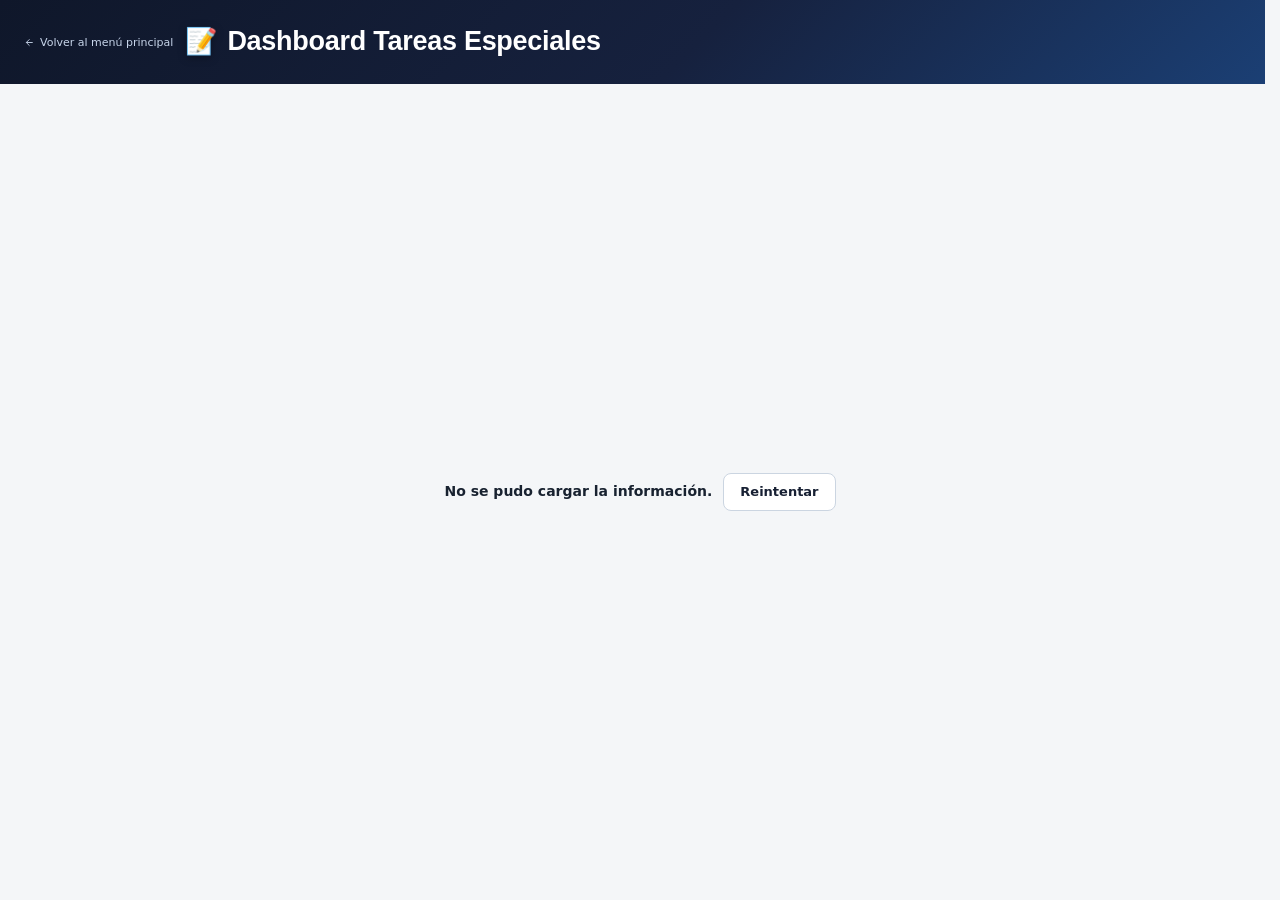
<file: tareas-especiales.html>
<!doctype html>
<html lang="es">
<head>
<meta charset="utf-8">
<meta name="viewport" content="width=device-width,initial-scale=1">
<title>Dashboard COM</title>
<link rel="icon" type="image/png" href="assets/logo-ciemsa.png">
<link rel="preconnect" href="https://fonts.googleapis.com">
<link rel="preconnect" href="https://fonts.gstatic.com" crossorigin>
<link href="https://fonts.googleapis.com/css2?family=Plus+Jakarta+Sans:wght@600;700;800&display=swap" rel="stylesheet">
<link rel="stylesheet" href="assets/dashboard-common.css?v=20260922-27">
<style>
*{box-sizing:border-box}
body{margin:0;background:#f5f6f8;color:#0f2444;font-family:"Plus Jakarta Sans",system-ui,sans-serif;font-size:15px;line-height:1.5}
.brand{display:flex;align-items:center;gap:10px}
.brand h1{margin:0}
.page-tareas .main{padding-top:30px;padding-bottom:48px}
.page-tareas h2.sec{display:flex;align-items:baseline;gap:12px;margin:0 0 14px;padding:0 0 10px;border-bottom:1px solid #0f2444;color:var(--com-text);font-size:22px;font-weight:700;line-height:1.2;letter-spacing:-.02em}
h2.sec .n{display:inline-flex;flex:none;align-items:center;justify-content:center;width:28px;height:28px;border-radius:8px;background:#0f2444;color:#fff;font-size:15px;font-weight:800;transform:translateY(-3px)}
.days{display:grid;grid-template-columns:repeat(7,minmax(0,1fr));gap:12px}
.day{min-width:0;border:1px solid #e4e8ef;background:#fff;padding:16px;border-radius:12px;box-shadow:0 1px 3px rgba(16,24,40,.08),0 1px 2px rgba(16,24,40,.04)}
.dname{margin:0 0 14px;font-size:13px;font-weight:800}
.planning-count{display:flex;align-items:baseline;gap:7px;margin:3px 0;font-size:12px;color:#64748b;line-height:1.35}
.planning-count b{min-width:27px;font-size:23px;font-weight:800;color:#0f2444}
.res{display:flex;flex-direction:column;align-items:flex-start;gap:6px;margin-top:12px}
.chip{background:#f8fafc;border:1px solid #e4e8ef;border-radius:6px;padding:3px 8px;font-size:11px;font-weight:700;white-space:nowrap}
.moto{color:#006bc5}.truck{color:#b6690e}
.map-card{margin-top:16px;padding:15px 18px 18px;border:1px solid #e4e8ef;border-radius:12px;background:#fff;box-shadow:0 1px 3px rgba(16,24,40,.08),0 1px 2px rgba(16,24,40,.04)}
#planningMap{height:560px;overflow:hidden;border:1px solid #e4e8ef;border-radius:9px;background:#eef1f4}
#planningMapFrame{display:block;width:100%;height:100%;border:0}
.service-section{margin-top:30px}
.service-card{padding:18px;border:1px solid #e4e8ef;border-radius:12px;background:#fff;box-shadow:0 1px 3px rgba(16,24,40,.08),0 1px 2px rgba(16,24,40,.04)}
.service-columns{display:grid;grid-template-columns:repeat(2,minmax(0,1fr));gap:16px}
.task-breakdowns{display:grid;grid-template-columns:repeat(2,minmax(0,1fr));gap:16px}
.task-breakdowns .category-row{grid-template-columns:minmax(0,1fr) 64px;gap:8px}
.task-breakdowns .category-track{grid-column:1/-1;grid-row:2}
.task-breakdowns .category-value{grid-column:2;grid-row:1}
@media(max-width:480px){.task-breakdowns{grid-template-columns:1fr}}
.service-kpi{padding:16px;border:1px solid #e4e8ef;border-radius:10px}
.service-value{display:block;font-size:28px;font-weight:800;line-height:1.2;color:#0f2444}
.service-label{display:block;margin-top:8px;font-size:12px;color:#64748b;font-weight:700}
.service-breakdown{margin-top:18px;padding-top:18px;border-top:1px solid #e4e8ef}
.service-breakdown h3{margin:0 0 16px;font-size:13px;font-weight:800;color:#64748b}
.service-details{height:520px;margin-top:18px;overflow-y:auto;overscroll-behavior:contain;scrollbar-width:thin;scrollbar-color:#c4ccd7 transparent;padding-right:8px}
.service-details .service-breakdown:first-child{margin-top:0}
.service-details:focus-visible{outline:2px solid #64748b;outline-offset:3px}
.service-details::-webkit-scrollbar{width:6px}
.service-details::-webkit-scrollbar-thumb{background:#c4ccd7;border-radius:6px}
.category-row{display:grid;grid-template-columns:minmax(0,1fr) minmax(60px,1fr) 74px;align-items:center;gap:12px;margin:14px 0}
.category-name{font-size:12px;font-weight:700;overflow-wrap:anywhere}
#serviceTasks .category-name{white-space:pre-line}
#serviceTasks .category-row{grid-template-columns:minmax(0,1fr) 88px}
.category-track{height:9px;background:#edf1f6;border-radius:999px}
.category-fill{display:block;height:100%;border-radius:inherit;background:linear-gradient(90deg,#1769aa,#5896cd)}
.service-period{margin:0 0 14px;color:#64748b;font-size:12px}
.service-period:empty{display:none}
.service-warning{display:block;margin-top:5px;color:#b6690e}
.category-value{text-align:right;font-size:12px;font-weight:700;color:#64748b;white-space:nowrap}
.history-section{margin-top:30px}
.history-filters{display:grid;grid-template-columns:minmax(218px,2fr) repeat(5,minmax(95px,1fr)) auto auto;gap:8px;align-items:end}
.history-field{min-width:0}
.history-field label,.history-range-label{display:block;margin-bottom:6px;color:#64748b;font-size:11px;font-weight:700}
.history-dates{display:grid;grid-template-columns:1fr 1fr;gap:8px}
.history-field select,.history-field input{width:100%;min-width:0;height:38px;padding:0 9px;border:1px solid #e4e8ef;border-radius:8px;background:#fff;color:#0f2444;font:inherit;font-size:12px}
.history-field :disabled{background:#f8fafc;color:#94a3b8}
.history-actions{display:contents}
.history-actions .history-button{height:38px;padding:0 10px;font-size:11px;white-space:nowrap}
.history-button{padding:9px 14px;border:1px solid #e4e8ef;border-radius:8px;background:#fff;color:#0f2444;font:inherit;font-size:12px;font-weight:700;cursor:pointer}
.history-button.primary{background:#0f2444;border-color:#0f2444;color:#fff}
.history-button:disabled{opacity:.5;cursor:default}
.history-count{align-self:center;margin-top:22px;color:#64748b;font-size:11px;white-space:nowrap}
.history-message{margin:14px 0;color:#64748b;font-size:12px}
.history-message:empty{display:none}
.history-message.error{color:#b42318}
.history-results{margin-top:16px;overflow:auto;border:1px solid #e4e8ef;border-radius:10px}
.history-results table{width:100%;min-width:900px;border-collapse:collapse}
.history-results th{padding:12px;background:#f8fafc;color:#64748b;font-size:11px;text-align:center;vertical-align:middle;white-space:nowrap}
.history-sort{display:inline-flex;align-items:center;justify-content:center;width:100%;gap:7px;padding:0;border:0;background:transparent;color:inherit;font:inherit;font-weight:700;text-align:center;cursor:pointer}
.sort-arrow{display:inline-flex;flex-direction:column;gap:3px;width:8px;flex:none;font-size:0}
.sort-arrow::before,.sort-arrow::after{content:"";width:0;height:0;border-left:4px solid transparent;border-right:4px solid transparent}
.sort-arrow::before{border-bottom:4px solid #b5becb}
.sort-arrow::after{border-top:4px solid #b5becb}
.history-results th[aria-sort="ascending"] .sort-arrow::before{border-bottom-color:#0f2444}
.history-results th[aria-sort="descending"] .sort-arrow::after{border-top-color:#0f2444}
.page-tareas .history-results table th,.page-tareas .history-results table td{text-align:center;vertical-align:middle}
.history-results td{padding:12px;border-top:1px solid #e4e8ef;font-size:12px}
.history-results td:nth-child(4){white-space:pre-line}
.history-results .history-empty{padding:28px;text-align:center;color:#64748b}
.history-pagination{display:flex;justify-content:center;align-items:center;gap:12px;margin-top:16px;font-size:12px;color:#64748b}
.history-pagination[hidden]{display:none}
@media(max-width:1100px){.history-filters{grid-template-columns:repeat(2,minmax(0,1fr))}.history-field.range{grid-column:1/-1}.history-actions{display:flex;align-items:center;justify-content:space-between;gap:12px;grid-column:1/-1}.history-count{margin-top:0}}
@media(max-width:600px){.history-filters{grid-template-columns:1fr}}
@media(max-width:700px){.service-columns{grid-template-columns:1fr}}
@media(max-width:420px){.category-row{grid-template-columns:minmax(0,1fr) 74px;gap:8px}.category-track{grid-column:1/-1;grid-row:2}.category-value{grid-column:2;grid-row:1}}
@media(max-width:950px){.days{grid-template-columns:repeat(4,minmax(0,1fr))}}
@media(max-width:600px){.days{grid-template-columns:repeat(2,minmax(0,1fr))}}
@media(max-width:800px){#planningMap{height:760px}}
</style>
</head>
<body class="page-tareas">
<header class="top"><div class="topin">
<a class="com-back-link" href="index.html"><svg viewBox="0 0 24 24" aria-hidden="true"><line x1="19" y1="12" x2="5" y2="12"/><polyline points="12 19 5 12 12 5"/></svg>Volver al menú principal</a>
<div class="brand"><div class="mark" aria-hidden="true">📝</div><div><h1>Dashboard Tareas Especiales</h1></div></div>
</div></header>
<div class="com-loading-view" id="initialLoading" role="status" aria-live="polite"><div class="com-loading-content"><span class="com-spinner" id="initialSpinner" aria-hidden="true"></span><div class="com-loading-message" id="initialLoadingMessage">Cargando información</div><div class="com-loading-actions" id="initialLoadingActions" hidden><button class="com-retry-button" id="retryInitial" type="button">Reintentar</button></div></div></div>
<main class="main" id="mainContent" hidden>
<section aria-labelledby="planningHeading"><h2 class="sec" id="planningHeading"><span class="n">1</span>Tareas planificadas</h2><div class="days" id="days"></div>
<div class="map-card"><div id="planningMap" role="region" aria-label="Mapa de tareas planificadas"><iframe id="planningMapFrame" title="Mapa de tareas planificadas" data-src="assets/mapa-tareas.html?v=20261027-cerro-1" allow="fullscreen" allowfullscreen></iframe></div></div>
</section>
<section class="service-section" aria-labelledby="serviceHeading">
<h2 class="sec" id="serviceHeading"><span class="n">2</span>Indicadores de servicio</h2>
<p class="service-period" id="servicePeriod" role="status" aria-live="polite">Cargando información</p>
<div class="service-columns">
<div class="service-card">
<div class="service-kpi"><span class="service-value" id="serviceTaskValue">—</span><span class="service-label">Promedio de tiempo por día en Tareas</span></div>
<div class="task-breakdowns">
<div class="service-details" tabindex="0" role="region" aria-label="Promedios por tipo de tarea">
<div class="service-breakdown"><h3>Promedio por tipo de tarea</h3><div id="serviceCategories"></div></div>
</div>
<div class="service-details" tabindex="0" role="region" aria-label="Promedios por tarea">
<div class="service-breakdown"><h3 id="serviceTasksHeading">Promedio por tarea</h3><div id="serviceTasks"></div></div>
</div>
</div>
</div>
<div class="service-card">
<div class="service-kpi"><span class="service-value" id="serviceNeighborhoodValue">—</span><span class="service-label">Promedio de tiempo por día en Barrios</span></div>
<div class="service-details" tabindex="0" role="region" aria-label="Promedios por barrio"><div class="service-breakdown"><div id="serviceNeighborhoods"></div></div></div>
</div>
</div>
</section>
<section class="history-section" aria-labelledby="historyHeading">
<h2 class="sec" id="historyHeading"><span class="n">3</span>Buscador histórico</h2>
<div class="service-card">
<form id="historyForm">
<div class="history-filters">
<div class="history-field range"><div class="history-dates"><div><label for="historyFrom">Desde</label><input id="historyFrom" type="date" required min="2026-10-09"></div><div><label for="historyTo">Hasta</label><input id="historyTo" type="date" required min="2026-10-09"></div></div></div>
<div class="history-field"><label for="historyMunicipality">Municipio</label><select id="historyMunicipality"><option value="">Todos</option></select></div>
<div class="history-field"><label for="historyShift">Turno</label><select id="historyShift"><option value="">Todos</option></select></div>
<div class="history-field"><label for="historyType">Tipo de tarea</label><select id="historyType"><option value="">Todos</option></select></div>
<div class="history-field"><label for="historyTask">Tarea - Barrio</label><select id="historyTask"><option value="">Todas</option></select></div>
<div class="history-field"><label for="historyOperator">Transportista</label><select id="historyOperator"><option value="">Todos</option></select></div>
<div class="history-actions"><span class="history-count" id="historyCount" aria-live="polite"></span><button class="history-button" id="historyClear" type="button">Limpiar filtros</button></div>
</div>
</form>
<p class="history-message" id="historyMessage" role="status" aria-live="polite"></p>
<div class="history-results"><table><thead><tr>
<th aria-sort="descending"><button class="history-sort" type="button" data-sort="date" aria-label="Ordenar por fecha">Fecha<span class="sort-arrow" aria-hidden="true">↓</span></button></th>
<th aria-sort="none"><button class="history-sort" type="button" data-sort="shift" aria-label="Ordenar por turno">Turno<span class="sort-arrow" aria-hidden="true">↕</span></button></th>
<th aria-sort="none"><button class="history-sort" type="button" data-sort="type" aria-label="Ordenar por tipo de tarea">Tipo de tarea<span class="sort-arrow" aria-hidden="true">↕</span></button></th>
<th aria-sort="none"><button class="history-sort" type="button" data-sort="task" aria-label="Ordenar por tarea o barrio">Tarea - Barrio<span class="sort-arrow" aria-hidden="true">↕</span></button></th>
<th aria-sort="none"><button class="history-sort" type="button" data-sort="operator" aria-label="Ordenar por transportista">Transportista<span class="sort-arrow" aria-hidden="true">↕</span></button></th>
<th aria-sort="none"><button class="history-sort" type="button" data-sort="state" aria-label="Ordenar por estado">Estado<span class="sort-arrow" aria-hidden="true">↕</span></button></th>
<th aria-sort="none"><button class="history-sort" type="button" data-sort="start" aria-label="Ordenar por inicio">Inicio<span class="sort-arrow" aria-hidden="true">↕</span></button></th>
<th aria-sort="none"><button class="history-sort" type="button" data-sort="end" aria-label="Ordenar por final">Final<span class="sort-arrow" aria-hidden="true">↕</span></button></th>
</tr></thead><tbody id="historyBody"><tr><td colspan="8" class="history-empty">Elegí un período para consultar.</td></tr></tbody></table></div>
<div class="history-pagination" id="historyPagination" hidden><button class="history-button" id="historyPrev" type="button">Anterior</button><span id="historyPage"></span><button class="history-button" id="historyNext" type="button">Siguiente</button></div>
</div>
</section>
</main>
<script>
const PLAN_SHEET_ID="1MgxpmNHlQTaGs_w49SRTJrIo-CYWP2JPxjvx4AgSlAc";
const DAYS=["LUNES","MARTES","MIÉRCOLES","JUEVES","VIERNES","SÁBADO","DOMINGO"];
const $=id=>document.getElementById(id);
let plan=[];
function renderPlanningMap(){
 // El mapa mantiene sus filtros y estilos aislados del resto del dashboard.
 // Se inicia cuando su recuadro ya es visible, para calcular bien el encuadre.
 const frame=$("planningMapFrame");
 if(!frame.getAttribute("src"))frame.src=frame.dataset.src;
}
function gtable(sheet="FORMATO",range=""){return new Promise((resolve,reject)=>{
 const callback="_plan"+Date.now()+Math.floor(Math.random()*1e6),script=document.createElement("script");
 const timeout=setTimeout(()=>finish(new Error("La fuente demoró más de lo esperado")),60000);
 function finish(error,table){clearTimeout(timeout);delete window[callback];script.remove();error?reject(error):resolve(table)}
 window[callback]=response=>response?.status==="ok"?finish(null,response.table):finish(new Error("No se pudo leer "+sheet));
 script.onerror=()=>finish(new Error("No se pudo cargar la hoja"));
 script.src="https://docs.google.com/spreadsheets/d/"+PLAN_SHEET_ID+"/gviz/tq?sheet="+encodeURIComponent(sheet)+"&headers="+(range?0:1)+(range?"&range="+encodeURIComponent(range):"")+"&tqx=responseHandler:"+callback+"&tq=select%20*";
 document.head.appendChild(script);
})}
function cv(c,i){return String(c?.[i]?.v??"").trim()}
function normalized(value){return value.normalize("NFD").replace(/[\u0300-\u036f]/g,"").toUpperCase()}
function parsePlan(table){
 const rows=[];let shift="",days="",group=null;
 for(const row of table.rows||[]){
  const c=row.c||[],first=cv(c,0),info=cv(c,2);
  if(/^(MATUTINO|VESPERTINO|NOCTURNO)$/i.test(first)){shift=first.toUpperCase();days="";group=null;continue}
  if(first)days=first;
  const match=info.match(/^(BLOQUE|BARRIO)\s+(\d+)\b/i);
  if(match)group={id:shift+"|"+match[1].toUpperCase()+"|"+match[2],kind:match[1].toUpperCase(),info,truck:false};
  // TRANSPORTISTA puede estar combinado: la asignación pertenece al grupo entero.
  // VCV es el identificador del camión actualmente indicado en FORMATO.
  if(group&&/\b(?:CAMION|VCV)\b/.test(normalized(cv(c,7))))group.truck=true;
  // Una fila vacía de TAREA es continuación de una celda combinada, no otra tarea.
  if(cv(c,4)&&days&&group)rows.push({days,group,type:normalized(cv(c,1)),category:cv(c,1),task:cv(c,4)});
 }
 if(!rows.length)throw new Error("FORMATO no contiene una planificación reconocible");
 return rows;
}
function parseRes(value){
 const text=normalized(value);
 return{moto:[...text.matchAll(/(\d+)\s*MOTOCARRO/g)].reduce((sum,m)=>sum+Number(m[1]),0),
 truck:[...text.matchAll(/(\d+)\s*CAMION/g)].reduce((sum,m)=>sum+Number(m[1]),0)};
}
function summarizePlanning(day){
 const rows=plan.filter(row=>row.days.split(",").some(d=>normalized(d.trim())===normalized(day)));
 const groups=new Map(rows.map(row=>[row.group.id,row.group]));
 let blocks=0,moto=0,truck=0;
 for(const group of groups.values()){
  if(group.kind==="BLOQUE"){blocks++;if(group.truck)truck++;else moto++}
  else{const resources=parseRes(group.info);moto+=resources.moto;truck+=resources.truck}
 }
 // El tipo de la columna B clasifica la actividad; el grupo solo asocia recursos.
 const isNeighborhood=row=>row.group.kind==="BARRIO"&&/^BARRIOS?$/.test(row.type);
 const neighborhoods=rows.filter(isNeighborhood).length;
 return{blocks,tasks:rows.length-neighborhoods,neighborhoods,moto,truck};
}
function renderWeek(){
 $("days").innerHTML=DAYS.map(day=>{
  const r=summarizePlanning(day);
  return '<article class="day" aria-label="'+day+'"><h3 class="dname">'+day+'</h3>'+
   '<div class="planning-count"><b>'+r.tasks+'</b><span>Tareas</span></div>'+
   '<div class="planning-count"><b>'+r.neighborhoods+'</b><span>Barrios</span></div>'+
   '<div class="res"><span class="chip moto">'+r.moto+' '+(r.moto===1?'motocarro':'motocarros')+'</span>'+
   '<span class="chip truck">'+r.truck+' '+(r.truck===1?'camión':'camiones')+'</span></div></article>';
 }).join("");
}
function formatDailyMinutes(minutes){
 if(minutes===null||minutes===undefined||!Number.isFinite(minutes)||minutes<0)return "— h/día";
 return minutes<60?Math.round(minutes)+" min/día":Math.round(minutes/60)+" h/día";
}
function formatDurationMinutes(minutes){
 if(minutes===null||minutes===undefined||!Number.isFinite(minutes)||minutes<0)return "—";
 const total=Math.round(minutes),hours=Math.floor(total/60),remainder=total%60;
 return hours?hours+" h"+(remainder?" "+remainder+" min":""):total+" min";
}
function renderServicePreview(){
 // Solo se muestran los nombres de FORMATO; no se calculan horas ni porcentajes.
 const isNeighborhood=row=>row.group.kind==="BARRIO"&&/^BARRIOS?$/.test(row.type);
 const categories=[...new Set(plan.filter(row=>!isNeighborhood(row)).map(row=>row.category).filter(Boolean))].sort((a,b)=>a.localeCompare(b,"es"));
 const tasks=[...new Set(plan.filter(row=>!isNeighborhood(row)).map(row=>row.task.trim()))].sort((a,b)=>a.localeCompare(b,"es"));
 const neighborhoods=[...new Set(plan.filter(isNeighborhood).map(row=>row.task.replace(/\s+/g," ").trim()))].sort((a,b)=>a.localeCompare(b,"es"));
 const escape=text=>text.replace(/[&<>"']/g,char=>({"&":"&amp;","<":"&lt;",">":"&gt;",'"':"&quot;","'":"&#39;"}[char]));
 const renderRows=labels=>labels.map(label=>'<div class="category-row"><span class="category-name">'+escape(label)+'</span><span class="category-track" aria-hidden="true"></span><span class="category-value">'+formatDailyMinutes(null)+'</span></div>').join("");
 $("serviceCategories").innerHTML=renderRows(categories);
 $("serviceTasks").innerHTML=renderRows(tasks);
 $("serviceNeighborhoods").innerHTML=renderRows(neighborhoods);
}
const HISTORY_START="2026-10-09",HISTORY_FILTERS=["historyShift","historyType","historyTask","historyOperator","historyMunicipality"];
let historyRows=[],historyPage=1,historyBusy=false,historyRequest=0,historyDateTimer;
let historySort={field:"date",direction:-1};
const escapeHistory=text=>String(text??"").replace(/[&<>"']/g,char=>({"&":"&amp;","<":"&lt;",">":"&gt;",'"':"&quot;","'":"&#39;"}[char]));
function dateKey(date){return date.getFullYear()+"-"+String(date.getMonth()+1).padStart(2,"0")+"-"+String(date.getDate()).padStart(2,"0")}
function lastClosedDate(){
 const parts=Object.fromEntries(new Intl.DateTimeFormat("en-US",{timeZone:"America/Montevideo",year:"numeric",month:"2-digit",day:"2-digit"}).formatToParts(new Date()).map(part=>[part.type,part.value]));
 const date=new Date(Date.UTC(Number(parts.year),Number(parts.month)-1,Number(parts.day)-1));return date.toISOString().slice(0,10);
}
const dailyTables=new Map();
async function recoverDailyTimes(table,sheet){
 const column=label=>table.cols.findIndex(col=>normalized(col.label||"").replace(/[^A-Z0-9]/g,"")===label);
 const state=column("ESTADO"),start=column("HORAINICIO"),end=column("HORAFINAL");
 if(state<0||start<0||end<0)return table;
 const pending=(table.rows||[]).map((row,index)=>({row,index})).filter(({row})=>/^REALIZAD[AO]S?$/.test(normalized(cv(row.c,state)))&&(!row.c[start]||row.c[start].v===null||!row.c[end]||row.c[end].v===null));
 let index=0;
 async function worker(){while(index<pending.length){const item=pending[index++];
  // Una fila aislada no pierde los números minoritarios por inferencia de tipo.
  // Se mantienen los índices originales, incluidos huecos por celdas combinadas.
  const raw=await gtable(sheet,"J"+(item.index+2)+":K"+(item.index+2));
  if(raw.cols?.[0]?.id!=="J"||raw.cols?.[1]?.id!=="K")throw new Error("No se pudieron verificar los horarios originales");
  const values=raw.rows?.[0]?.c||[];
  if(item.row.c[start]?.v==null&&values[0]?.v!=null)item.row.c[start]=values[0];
  if(item.row.c[end]?.v==null&&values[1]?.v!=null)item.row.c[end]=values[1];
 }}
 await Promise.all(Array.from({length:Math.min(3,pending.length)},worker));return table;
}
function dailyTable(date){
 if(!dailyTables.has(date)){const parts=date.split("-"),sheet=Number(parts[2])+"/"+Number(parts[1]);dailyTables.set(date,gtable(sheet).then(table=>recoverDailyTimes(table,sheet)).catch(error=>{dailyTables.delete(date);throw error}))}
 return dailyTables.get(date);
}
function parseServiceDay(table,date){
 const columns=Object.fromEntries((table.cols||[]).map((col,index)=>[normalized(col.label||"").replace(/[^A-Z0-9]/g,""),index]));
 if(!["DIAS","TIPODETAREAS","BLOQUEINFO","TAREA","TRANSPORTISTA","ESTADO","HORAINICIO","HORAFINAL"].every(key=>Number.isInteger(columns[key])))throw new Error("Hoja ausente o formato diferente");
 const records=[];let task="",type="",operator="",shift="";
 const minutes=value=>{const match=value.match(/^(\d{1,2}):(\d{2})(?::(\d{2}))?$/);return match&&Number(match[1])<24&&Number(match[2])<60&&Number(match[3]||0)<60?Number(match[1])*60+Number(match[2])+Number(match[3]||0)/60:null};
 for(let index=0;index<(table.rows||[]).length;index++){
  const c=table.rows[index].c||[],first=cv(c,columns.DIAS);
  if(/^(MATUTINO|VESPERTINO|NOCTURNO)$/i.test(first)){shift=first;task="";type="";operator="";continue}
  if(cv(c,columns.BLOQUEINFO)){task="";type="";operator=""}
  if(cv(c,columns.TIPODETAREAS))type=cv(c,columns.TIPODETAREAS);
  if(cv(c,columns.TAREA))task=cv(c,columns.TAREA);
  if(cv(c,columns.TRANSPORTISTA))operator=cv(c,columns.TRANSPORTISTA);
  // Las filas inferiores de una tarea combinada son otros transportistas.
  // Los horarios nunca se heredan: cada registro aporta su propio tiempo.
  if(!task||(!cv(c,columns.TAREA)&&!["TRANSPORTISTA","ESTADO","HORAINICIO","HORAFINAL"].some(key=>cv(c,columns[key]))))continue;
  const timeValue=key=>readTimeCell(c[columns[key]],true);
  const state=cv(c,columns.ESTADO),start=timeValue("HORAINICIO"),end=timeValue("HORAFINAL");
  const from=minutes(start),to=minutes(end),duration=from===null||to===null?null:(to-from+1440)%1440;
  records.push({date,row:index+2,shift,type,task,operator,state,start,end,minutes:duration,realized:/^REALIZAD[AO]S?$/.test(normalized(state))});
 }
 return records;
}
function summarizeService(records,days){
 const result={tasks:0,neighborhoods:0,validTasks:0,validNeighborhoods:0,missing:[],categories:new Map(),taskNames:new Map(),neighborhoodNames:new Map(),days};
 const add=(map,label,value,date=null)=>{
  const key=normalized(label.replace(/\s+/g," ").trim());if(!map.has(key))map.set(key,{label,minutes:0,valid:0});
  const entry=map.get(key);if(value!==null){entry.minutes+=value;entry.valid++;
   if(date){if(!entry.attendanceDates)entry.attendanceDates=new Set();entry.attendanceDates.add(date)}
  }
 };
 for(const row of records){
  if(!row.realized)continue;
  const neighborhood=/^BARRIOS?$/.test(normalized(row.type));
  // Cada fecha cuenta una sola vez, aunque participen varios transportistas
  // o turnos. Se suma el tiempo de todos los registros válidos de ese día.
  if(neighborhood)add(result.neighborhoodNames,row.task,row.minutes,row.date);
  else{add(result.categories,row.type,row.minutes);add(result.taskNames,row.task,row.minutes,row.date)}
  if(row.minutes===null){result.missing.push(row);continue}
  if(neighborhood){result.neighborhoods+=row.minutes;result.validNeighborhoods++}
  else{result.tasks+=row.minutes;result.validTasks++}
 }
 return result;
}
function renderServiceData(summary){
 $("serviceTaskValue").textContent=formatDailyMinutes(summary.validTasks&&summary.days?summary.tasks/summary.days:null);
 $("serviceNeighborhoodValue").textContent=formatDailyMinutes(summary.validNeighborhoods&&summary.days?summary.neighborhoods/summary.days:null);
 const renderRows=(map,mode="daily",format=formatDailyMinutes)=>{
  const entries=[...map.values()].map(entry=>{
   const denominator=mode==="attendance"?entry.attendanceDates?.size:summary.days;
   return {...entry,average:entry.valid&&denominator?entry.minutes/denominator:null};
  });
  entries.sort((a,b)=>Number(b.average!==null)-Number(a.average!==null)||(b.average??0)-(a.average??0)||a.label.localeCompare(b.label,"es"));
  const maximum=Math.max(0,...entries.map(entry=>entry.average??0));
  return entries.map(entry=>'<div class="category-row"><span class="category-name">'+escapeHistory(entry.label)+'</span><span class="category-track" aria-hidden="true"><span class="category-fill" style="width:'+(maximum?(entry.average??0)/maximum*100:0)+'%"></span></span><span class="category-value">'+format(entry.average)+'</span></div>').join("")||'<p class="service-period">Sin registros realizados en el período.</p>';
 };
 $("serviceCategories").innerHTML=renderRows(summary.categories);$("serviceTasks").innerHTML=renderRows(summary.taskNames,"attendance",formatDurationMinutes);$("serviceNeighborhoods").innerHTML=renderRows(summary.neighborhoodNames,"attendance");
}
async function loadService(){
 const lastClosed=lastClosedDate(),dates=[],results=[],missing=[];let index=0,loaded=0;
 if(lastClosed<HISTORY_START){$("servicePeriod").textContent="Todavía no hay jornadas cerradas desde el 09/10/2026.";return}
 for(let date=new Date(HISTORY_START+"T12:00:00");dateKey(date)<=lastClosed;date.setDate(date.getDate()+1))dates.push(dateKey(date));
 async function worker(){while(index<dates.length){const current=index++,date=dates[current];try{const rows=parseServiceDay(await dailyTable(date),date);if(!rows.length)throw new Error("Sin registros");results[current]=rows;loaded++}catch{results[current]=[];missing.push(historyDateLabel(date))}}}
 await Promise.all(Array.from({length:Math.min(3,dates.length)},worker));
 const summary=summarizeService(results.flat(),loaded);renderServiceData(summary);
 $("servicePeriod").textContent="";
 const warnings=[];
 if(summary.missing.length)warnings.push(summary.missing.length+" registros realizados sin horarios completos o válidos, excluidos del cálculo.");
 if(missing.length)warnings.push("Sin datos disponibles para: "+missing.join(", ")+".");
 if(warnings.length)$("servicePeriod").insertAdjacentHTML("beforeend",'<span class="service-warning">'+escapeHistory(warnings.join(" "))+'</span>');
}
function historyDateLabel(date){return date.split("-").reverse().join("/")}
function readTimeCell(cell,seconds=false){
 if(!cell||cell.v===null||cell.v===undefined)return "";
 const value=String(cell.v).trim(),date=value.match(/^Date\(\d+,\d+,\d+,(\d+),(\d+)(?:,(\d+))?\)$/);
 const text=date?null:value.match(/^(\d{1,2})([:.,])(\d{1,2})(?::(\d{2}))?$/);
 if(!date&&!text)return value;
 const hour=Number(date?date[1]:text[1]),minute=Number(date?date[2]:text[2]===":"?text[3]:text[3].padEnd(2,"0")),second=Number(date?date[3]||0:text[4]||0);
 if(hour>23||minute>59||second>59)return value;
 return String(hour).padStart(2,"0")+":"+String(minute).padStart(2,"0")+(seconds?":"+String(second).padStart(2,"0"):"");
}
function historyTime(c,index){return readTimeCell(c[index])}
function parseHistoryDay(table,date){
 const columns=Object.fromEntries((table.cols||[]).map((col,index)=>[normalized(col.label||"").replace(/[^A-Z0-9]/g,""),index]));
 if(!["DIAS","TIPODETAREAS","BLOQUEINFO","MUNICIPIO","TAREA","TRANSPORTISTA","ESTADO","HORAINICIO","HORAFINAL"].every(key=>Number.isInteger(columns[key])))throw new Error("Hoja ausente o formato diferente");
 let shift="",operator="",type="",group="",municipality="",task="";const records=[];
 for(const row of table.rows||[]){
  const c=row.c||[],first=cv(c,columns.DIAS),info=cv(c,columns.BLOQUEINFO);
  if(/^(MATUTINO|VESPERTINO|NOCTURNO)$/i.test(first)){shift=first.toUpperCase();operator="";type="";group="";municipality="";task="";continue}
  if(info){group=info;operator="";type="";municipality="";task=""}
  if(cv(c,columns.MUNICIPIO))municipality=cv(c,columns.MUNICIPIO);
  if(cv(c,columns.TRANSPORTISTA))operator=cv(c,columns.TRANSPORTISTA);
  if(cv(c,columns.TIPODETAREAS))type=cv(c,columns.TIPODETAREAS);
  if(cv(c,columns.TAREA))task=cv(c,columns.TAREA);
  // Una tarea combinada tiene una fila por transportista. Solo se hereda
  // su identificación; estado y horarios siempre se leen de la fila propia.
  if(!task||(!cv(c,columns.TAREA)&&!["TRANSPORTISTA","ESTADO","HORAINICIO","HORAFINAL"].some(key=>cv(c,columns[key]))))continue;
  records.push({date,shift,type,task,operator,municipality,state:cv(c,columns.ESTADO),start:historyTime(c,columns.HORAINICIO),end:historyTime(c,columns.HORAFINAL)});
 }
 return records;
}
function historyMessage(text,error=false){$("historyMessage").textContent=text;$("historyMessage").className="history-message"+(error?" error":"")}
function historyOptions(id,values){
 const element=$(id),selected=element.value,all=id==="historyTask"?"Todas":"Todos";
 const unique=[...new Set(values.filter(Boolean))].sort((a,b)=>a.localeCompare(b,"es"));
 element.innerHTML='<option value="">'+all+'</option>'+unique.map(value=>'<option value="'+escapeHistory(value)+'">'+escapeHistory(value)+'</option>').join("");
 element.value=unique.includes(selected)?selected:"";
}
function updateHistoryCascade(selections){
 const fields=["shift","type","task","operator","municipality"];
 const active=selections||HISTORY_FILTERS.map(id=>$(id).value);
 // Cada lista considera todos los filtros menos el propio, sin un orden fijo.
 HISTORY_FILTERS.forEach((id,index)=>{
  const selected=active[index];
  const available=historyRows.filter(row=>active.every((value,other)=>other===index||!value||row[fields[other]]===value));
  historyOptions(id,available.map(row=>row[fields[index]]));
  if([...$(id).options].some(option=>option.value===selected))$(id).value=selected;
 });
 // Un nuevo período puede invalidar selecciones; reconstruimos las listas sin ellas.
 if(HISTORY_FILTERS.some((id,index)=>$(id).value!==active[index]))updateHistoryCascade();
}
function filteredHistory(){return historyRows.filter(row=>(!$("historyShift").value||row.shift===$("historyShift").value)&&(!$("historyType").value||row.type===$("historyType").value)&&(!$("historyTask").value||row.task===$("historyTask").value)&&(!$("historyOperator").value||row.operator===$("historyOperator").value)&&(!$("historyMunicipality").value||row.municipality===$("historyMunicipality").value))}
function compareHistoryRows(a,b){
 const {field,direction}=historySort,left=a[field]||"",right=b[field]||"";
 if(!left||!right)return left? -1:right?1:0;
 if(field==="start"||field==="end"){
  const minutes=value=>{const match=value.match(/^(\d{1,2}):(\d{2})/);return match?Number(match[1])*60+Number(match[2]):null};
  const x=minutes(left),y=minutes(right);
  if(x!==null&&y!==null)return(x-y)*direction;
 }
 return left.localeCompare(right,"es",{numeric:true,sensitivity:"base"})*direction;
}
function renderHistory(){
 const rows=filteredHistory().sort(compareHistoryRows),pages=Math.max(1,Math.ceil(rows.length/25));historyPage=Math.min(historyPage,pages);
 document.querySelectorAll(".history-sort").forEach(button=>{const active=button.dataset.sort===historySort.field;
  button.parentElement.setAttribute("aria-sort",active?(historySort.direction===1?"ascending":"descending"):"none");
 });
 $("historyCount").textContent=rows.length+(rows.length===1?" registro":" registros");
 $("historyBody").innerHTML=rows.slice((historyPage-1)*25,historyPage*25).map(row=>'<tr>'+[historyDateLabel(row.date),row.shift,row.type,row.task,row.operator||"Sin asignar",row.state||"—",row.start||"—",row.end||"—"].map(value=>'<td>'+escapeHistory(value)+'</td>').join("")+'</tr>').join("")||'<tr><td colspan="8" class="history-empty">No hay resultados para estos filtros.</td></tr>';
 $("historyPagination").hidden=rows.length<=25;$("historyPage").textContent="Página "+historyPage+" de "+pages;
 $("historyPrev").disabled=historyPage<=1;$("historyNext").disabled=historyPage>=pages;
}
function invalidateHistory(){
 historyRows=[];historyPage=1;$("historyCount").textContent="";$("historyPagination").hidden=true;
 HISTORY_FILTERS.forEach(id=>historyOptions(id,[]));
 $("historyBody").innerHTML='<tr><td colspan="8" class="history-empty">Elegí un período para consultar.</td></tr>';
}
async function loadHistory(){
 const request=++historyRequest,selections=HISTORY_FILTERS.map(id=>$(id).value);
 const from=$("historyFrom").value,to=$("historyTo").value,lastClosed=lastClosedDate();
 if(lastClosed<HISTORY_START){historyBusy=false;invalidateHistory();historyMessage("Todavía no hay jornadas cerradas desde el 09/10/2026.");return}
 if(!from||!to||from<HISTORY_START||from>to||to>lastClosed){historyBusy=false;invalidateHistory();historyMessage("Elegí un rango desde el 09/10/2026 hasta el día de ayer, con Desde anterior o igual a Hasta.",true);return}
 const dates=[];for(let date=new Date(from+"T12:00:00");dateKey(date)<=to;date.setDate(date.getDate()+1)){dates.push(dateKey(date));if(dates.length>90){historyBusy=false;invalidateHistory();historyMessage("Consultá hasta 90 días por vez.",true);return}}
 historyBusy=true;invalidateHistory();historyMessage("");
 $("historyBody").innerHTML='<tr><td colspan="8" class="history-empty"><span class="com-inline-loading"><span class="com-spinner" aria-hidden="true"></span><span>Cargando información</span></span></td></tr>';
 const results=new Array(dates.length),missing=[];let index=0,completed=0;
 async function worker(){while(index<dates.length&&request===historyRequest){const current=index++,date=dates[current];try{results[current]=parseHistoryDay(await dailyTable(date),date)}catch{results[current]=[];missing.push(historyDateLabel(date))}completed++;}}
 try{
  await Promise.all(Array.from({length:Math.min(3,dates.length)},worker));if(request!==historyRequest)return;
  historyRows=results.flat().sort((a,b)=>b.date.localeCompare(a.date));updateHistoryCascade(selections);renderHistory();
  historyMessage(missing.length?"Sin datos disponibles o sin el formato esperado para: "+missing.join(", ")+". Los resultados incluyen solamente las hojas cargadas.":"",Boolean(missing.length));
 }finally{if(request===historyRequest)historyBusy=false}
}
function setupHistory(){
 const lastClosed=lastClosedDate(),available=lastClosed>=HISTORY_START;
 $("historyFrom").value=available?lastClosed:HISTORY_START;$("historyTo").value=available?lastClosed:"";
 $("historyFrom").max=lastClosed;$("historyTo").max=lastClosed;
 $("historyFrom").disabled=!available;$("historyTo").disabled=!available;
 $("historyForm").onsubmit=event=>event.preventDefault();
 document.querySelectorAll(".history-sort").forEach(button=>button.onclick=()=>{
  historySort={field:button.dataset.sort,direction:historySort.field===button.dataset.sort?-historySort.direction:1};historyPage=1;renderHistory();
 });
 HISTORY_FILTERS.forEach(id=>$(id).onchange=()=>{updateHistoryCascade();historyPage=1;renderHistory()});
 $("historyClear").onclick=()=>{HISTORY_FILTERS.forEach(id=>$(id).value="");updateHistoryCascade();historyPage=1;renderHistory()};
 ["historyFrom","historyTo"].forEach(id=>$(id).onchange=()=>{clearTimeout(historyDateTimer);historyDateTimer=setTimeout(loadHistory,200)});
 $("historyPrev").onclick=()=>{historyPage--;renderHistory()};$("historyNext").onclick=()=>{historyPage++;renderHistory()};
}
async function loadPlan(){
 $("initialLoading").hidden=false;$("mainContent").hidden=true;$("initialSpinner").hidden=false;
 $("initialLoadingActions").hidden=true;$("initialLoadingMessage").className="com-loading-message";
 $("initialLoadingMessage").textContent="Cargando información";
 try{
  const [table]=await Promise.all([gtable(),loadHistory(),loadService()]);
  plan=parsePlan(table);renderWeek();
  $("initialLoading").hidden=true;$("mainContent").hidden=false;renderPlanningMap();
 }
 catch(error){console.error("No se pudo cargar el dashboard:",error);$("initialSpinner").hidden=true;
  $("initialLoadingMessage").className="com-loading-message com-loading-error";
  $("initialLoadingMessage").textContent="No se pudo cargar la información.";$("initialLoadingActions").hidden=false}
}
$("retryInitial").onclick=loadPlan;
setupHistory();
loadPlan();
</script>
</body>
</html>
</file>
<file: assets/dashboard-common.css>
.com-loading-view {
  /* Antes esto tenía un techo de 560px (clamp con tope en 55vh) — en pantallas
     normales quedaba como una caja chica pegada arriba, con un montón de
     espacio vacío debajo hasta el final del viewport. Ahora ocupa el alto
     disponible debajo del topbar (64px) para que el spinner quede centrado
     en la pantalla real, no en una caja arbitrariamente chica. */
  min-height: max(260px, calc(100vh - 64px));
  display: flex;
  align-items: center;
  justify-content: center;
  padding: 32px 20px;
}

.com-loading-content {
  display: flex;
  flex-direction: column;
  align-items: center;
  gap: 14px;
  max-width: 420px;
  text-align: center;
}

.com-spinner {
  width: 38px;
  height: 38px;
  border: 3px solid #dbe3ed;
  border-top-color: #2563eb;
  border-radius: 50%;
  animation: com-spin .8s linear infinite;
  flex: 0 0 auto;
}

.com-spinner[hidden],
.com-loading-view[hidden],
.com-loading-actions[hidden] {
  display: none !important;
}

.com-loading-message {
  color: #64748b;
  font-size: 14px;
  font-weight: 600;
  line-height: 1.45;
}

.com-loading-error {
  color: #b42318;
}

.com-loading-actions {
  display: flex;
  flex-wrap: wrap;
  justify-content: center;
  gap: 8px;
}

.com-retry-button {
  min-height: 38px;
  padding: 0 16px;
  border: 1px solid #cbd5e1;
  border-radius: 8px;
  background: #fff;
  color: #172033;
  font: inherit;
  font-size: 13px;
  font-weight: 700;
  cursor: pointer;
}

.com-retry-button:hover {
  background: #f8fafc;
  border-color: #94a3b8;
}

.com-inline-loading {
  display: inline-flex;
  align-items: center;
  justify-content: center;
  gap: 10px;
}

.com-inline-loading .com-spinner {
  width: 24px;
  height: 24px;
  border-width: 3px;
}

body a:focus-visible,
body button:focus-visible,
body select:focus-visible,
body summary:focus-visible,
body input[type]:focus-visible,
body [tabindex]:focus-visible {
  outline: 3px solid rgba(37, 99, 235, .42);
  outline-offset: 2px;
}

.com-back-link,
.back,
.back-link,
.topbar-back,
.top-back {
  min-height: 36px;
  align-items: center;
  touch-action: manipulation;
}

.com-icon-button {
  touch-action: manipulation;
}

.com-range-error {
  display: none;
  margin: 6px 0 0;
  color: #b42318;
  font-size: 12px;
  font-weight: 600;
  line-height: 1.4;
}

.com-range-error.show {
  display: block;
}

body input[type="date"][aria-invalid="true"] {
  border-color: #dc2626;
  box-shadow: 0 0 0 2px rgba(220, 38, 38, .12);
}

.com-available-period {
  margin: -6px 0 14px;
  color: var(--com-text-muted, #667085);
  font-family: var(--com-font);
  font-size: 12px;
  font-weight: 500;
  line-height: 1.4;
}

@keyframes com-spin {
  to { transform: rotate(360deg); }
}

@media (prefers-reduced-motion: reduce) {
  .com-spinner { animation-duration: 2.4s; }
}

@media (max-width: 640px) {
  .com-back-link,
  .back,
  .back-link,
  .topbar-back,
  .top-back {
    display: inline-flex;
    min-width: 36px;
  }

  .com-icon-button {
    min-width: 40px;
    min-height: 40px;
  }
}

@media (max-width: 700px) {
  .page-tareas .topin {
    gap: 10px;
  }

  .page-tareas .top-back {
    width: 100%;
    order: -1;
  }

  .page-tareas .brand {
    flex: 1 1 190px;
  }

  .page-tareas .actions {
    margin-left: 0;
  }

  .page-tareas .tabs .tab,
  .page-tareas .actions .btn {
    min-height: 40px;
  }

  .page-tareas .head {
    flex-direction: column;
    align-items: stretch;
  }

  .page-tareas .navweek {
    width: 100%;
    display: grid;
    grid-template-columns: 40px minmax(0, 1fr) 40px;
  }

  .page-tareas .navweek .arr,
  .page-tareas .navweek .btn {
    width: 100%;
    min-height: 40px;
  }
}

/* --------------------------------------------------------------------------
   COM visual system · P2
   This is the shared presentation layer. Page-specific rules remain responsible
   for charts, maps and data semantics; these tokens align the product shell,
   hierarchy, density and controls without changing behavior.
   -------------------------------------------------------------------------- */
:root {
  --com-bg: #f4f6f8;
  --com-surface: #ffffff;
  --com-surface-subtle: #f8fafc;
  --com-text: #182230;
  --com-text-muted: #667085;
  --com-text-soft: #98a2b3;
  --com-border: #e1e7ef;
  --com-border-strong: #cbd5e1;
  --com-primary: #2563eb;
  --com-primary-hover: #1d4ed8;
  --com-primary-soft: #eff6ff;
  --com-header: #111c32;
  --com-header-muted: #cbd5e1;
  --com-danger: #b42318;
  --com-radius-control: 8px;
  --com-radius-card: 12px;
  --com-shadow: 0 1px 2px rgba(16, 24, 40, .045), 0 1px 3px rgba(16, 24, 40, .06);
  --com-shadow-raised: 0 4px 12px rgba(16, 24, 40, .08);
  --com-font: "Segoe UI Variable", "Segoe UI", system-ui, -apple-system, BlinkMacSystemFont, sans-serif;
}

body.page-index,
body.page-agenda,
body.page-reclamos,
body.page-zona-limpia,
body.page-transportistas,
body.page-tareas {
  background: var(--com-bg);
  color: var(--com-text);
  font-family: var(--com-font);
  -webkit-font-smoothing: antialiased;
  text-rendering: optimizeLegibility;
}

.page-index button,
.page-index input,
.page-index select,
.page-agenda button,
.page-agenda input,
.page-agenda select,
.page-reclamos button,
.page-reclamos input,
.page-reclamos select,
.page-zona-limpia button,
.page-zona-limpia input,
.page-zona-limpia select,
.page-transportistas button,
.page-transportistas input,
.page-transportistas select,
.page-tareas button,
.page-tareas input,
.page-tareas select {
  font-family: inherit;
}

/* Product shell */
.page-agenda .topbar,
.page-reclamos .com-topbar,
.page-zona-limpia .topbar,
.page-transportistas > header,
.page-tareas .top {
  background: var(--com-header);
  box-shadow: 0 1px 3px rgba(16, 24, 40, .16);
}

.page-agenda .topbar .inner,
.page-reclamos .com-topbar-inner,
.page-zona-limpia .topbar,
.page-transportistas > header,
.page-tareas .topin {
  min-height: 62px;
}

.com-back-link,
.back,
.back-link,
.topbar-back,
.top-back {
  display: inline-flex;
  gap: 6px;
  padding: 0 8px;
  border-radius: 7px;
  font-family: var(--com-font);
  color: var(--com-header-muted);
  font-size: 12px;
  font-weight: 600;
  line-height: 1;
  text-decoration: none;
  white-space: nowrap;
  transition: color .15s ease, background-color .15s ease;
}

.com-back-link:hover,
.back:hover,
.back-link:hover,
.topbar-back:hover,
.top-back:hover {
  color: #fff;
  background: rgba(255, 255, 255, .08);
}

/* Ícono del header: misma "placa" translúcida en las 5 páginas — antes cada
   una hacía lo suyo (sin caja, o con su propio color sólido de marca). */
.page-reclamos .header-badge,
.page-transportistas > header .logo,
.page-zona-limpia .brand-ico,
.page-tareas .mark,
.page-agenda .titlerow .ico {
  width: 36px;
  height: 36px;
  border-radius: 10px;
  background: rgba(255, 255, 255, .12);
  border: 1px solid rgba(255, 255, 255, .28);
  display: flex;
  align-items: center;
  justify-content: center;
  flex-shrink: 0;
  font-size: 17px;
  line-height: 1;
  color: #fff;
}

.page-agenda .titlerow h1,
.page-reclamos .header-title,
.page-zona-limpia .brand-name,
.page-transportistas > header h1,
.page-tareas .brand h1 {
  font-family: var(--com-font);
  font-size: 16px;
  font-weight: 700;
  letter-spacing: -.01em;
}

.page-reclamos .header-sub,
.page-zona-limpia .brand-file,
.page-transportistas > header p,
.page-tareas .brand p,
.page-agenda .titlerow p {
  color: var(--com-header-muted);
  font-family: var(--com-font);
  font-size: 11px;
  letter-spacing: 0;
  opacity: .82;
}

/* Content rhythm and hierarchy */
.page-agenda .wrap {
  padding-bottom: 48px;
}

.page-agenda section {
  margin-top: 30px;
}

.page-transportistas .container,
.page-tareas .main {
  padding-top: 20px;
  padding-bottom: 40px;
}

.page-agenda h2.sec {
  margin-bottom: 14px;
  padding-bottom: 9px;
  border-bottom-width: 1px;
  color: var(--com-text);
  font-size: 22px;
  letter-spacing: -.02em;
}

.page-agenda h2.sec .n {
  width: 26px;
  height: 26px;
  border-radius: 7px;
  background: var(--com-header);
  font-size: 13px;
}

.page-agenda h3.sub,
.page-reclamos .sec-title,
.page-zona-limpia .summary-toolbar h2,
.page-zona-limpia .map-view-head h2,
.page-transportistas .chart-title,
.page-transportistas .table-header h2,
.page-tareas .head h2 {
  color: var(--com-text);
  font-family: var(--com-font);
  font-weight: 700;
  letter-spacing: -.015em;
}

.page-agenda h3.sub,
.page-reclamos .sec-title,
.page-zona-limpia .summary-toolbar h2,
.page-zona-limpia .map-view-head h2,
.page-transportistas .chart-title {
  font-size: 16px;
}

.page-tareas .head h2 {
  font-size: 20px;
}

.page-reclamos .sec-sub,
.page-zona-limpia .summary-toolbar p,
.page-zona-limpia .map-view-head p,
.page-transportistas .results-count,
.page-tareas .head p,
.page-tareas .history-help {
  color: var(--com-text-muted);
}

/* Cards and data surfaces */
.page-index .tile,
.page-agenda .card,
.page-reclamos .section-card,
.page-zona-limpia .chart-card,
.page-zona-limpia .daily-details,
.page-transportistas .chart-card,
.page-transportistas .table-card,
.page-transportistas .upload-card,
.page-tareas .detail,
.page-tareas .macro-panel,
.page-tareas .filters,
.page-tareas .history-summary {
  border-color: var(--com-border);
  border-radius: var(--com-radius-card);
  box-shadow: var(--com-shadow);
}

.page-transportistas .chart-card,
.page-transportistas .table-card,
.page-transportistas .upload-card {
  border: 1px solid var(--com-border);
}

.page-transportistas .kpi-card {
  border-radius: var(--com-radius-card);
  padding: 16px;
  box-shadow: inset 0 0 0 1px var(--com-border), var(--com-shadow);
  transition: border-color .15s ease, box-shadow .15s ease;
}

.page-transportistas .kpi-card:hover,
.page-index .tile.active:hover {
  transform: none;
  box-shadow: var(--com-shadow-raised);
}

.page-reclamos .section-card,
.page-transportistas .chart-card,
.page-transportistas .table-card {
  padding: 18px;
}

.page-zona-limpia .summary-block {
  border-color: var(--com-border);
  border-radius: 9px;
  background: var(--com-surface-subtle);
}

.page-zona-limpia .summary-block:hover {
  border-color: var(--com-border-strong);
  background: var(--com-surface);
}

/* Filters and form controls */
.page-agenda .filters,
.page-reclamos .filter-card,
.page-zona-limpia .fbar,
.page-transportistas .date-filter,
.page-tareas .filters {
  background: var(--com-surface);
  border-color: var(--com-border);
}

.page-agenda .filters,
.page-tareas .filters {
  gap: 14px;
  padding: 16px;
}

.page-agenda .field label,
.page-reclamos .ctrl label,
.page-zona-limpia .fbar-lbl,
.page-transportistas .date-filter-group label,
.page-tareas .field label {
  color: var(--com-text-muted);
  font-size: 11px;
  font-weight: 700;
  letter-spacing: .045em;
  text-transform: uppercase;
}

.page-agenda input[type="date"],
.page-agenda select,
.page-reclamos .ctrl input[type="date"],
.page-reclamos .ctrl select,
.page-reclamos input[type="number"],
.page-zona-limpia .fbar input[type="date"],
.page-zona-limpia .fbar select,
.page-transportistas select,
.page-transportistas input[type="text"],
.page-transportistas input[type="date"],
.page-tareas input,
.page-tareas select {
  min-height: 38px;
  border: 1px solid var(--com-border-strong);
  border-radius: var(--com-radius-control);
  background: var(--com-surface);
  color: var(--com-text);
  font-size: 13px;
  font-weight: 500;
}

.page-agenda input[type="date"]:hover,
.page-agenda select:hover,
.page-reclamos input:hover,
.page-reclamos select:hover,
.page-zona-limpia input:hover,
.page-zona-limpia select:hover,
.page-transportistas input:hover,
.page-transportistas select:hover,
.page-tareas input:hover,
.page-tareas select:hover {
  border-color: #94a3b8;
}

.page-agenda input[type="date"]:focus,
.page-agenda select:focus,
.page-reclamos input:focus,
.page-reclamos select:focus,
.page-zona-limpia input:focus,
.page-zona-limpia select:focus,
.page-transportistas input:focus,
.page-transportistas select:focus,
.page-tareas input:focus,
.page-tareas select:focus {
  border-color: var(--com-primary);
  background: var(--com-surface);
  box-shadow: 0 0 0 3px rgba(37, 99, 235, .12);
}

/* Buttons and tabs */
.com-retry-button,
.page-agenda .datasrc button,
.page-reclamos .btn-upload,
.page-reclamos .btn-toggle,
.page-reclamos .btn-action,
.page-reclamos .btn-cats,
.page-reclamos .mode-btn,
.page-reclamos .ttab,
.page-reclamos .btn-export,
.page-reclamos .btn-map-sm,
.page-reclamos .btn-map-apply,
.page-reclamos .btn-map-close,
.page-zona-limpia .ntab,
.page-zona-limpia .btn-nw,
.page-zona-limpia .btn-rst,
.page-zona-limpia .summary-map-action,
.page-zona-limpia .summary-link,
.page-transportistas .btn-header-action,
.page-transportistas .btn-browse,
.page-transportistas .chart-toggle-btn,
.page-transportistas .btn-ranking,
.page-transportistas .rank-search-clear,
.page-transportistas .btn-excel,
.page-transportistas .page-btn,
.page-tareas .btn,
.page-tareas .arr,
.page-tareas .tab,
.page-tareas .typefilter {
  border-radius: var(--com-radius-control);
  font-weight: 600;
  transition: background-color .15s ease, border-color .15s ease, color .15s ease, box-shadow .15s ease;
}

.page-reclamos .btn-upload,
.page-reclamos .btn-map-apply,
.page-zona-limpia .summary-map-action,
.page-transportistas .btn-browse,
.page-transportistas .btn-ranking,
.page-tareas .btn.primary {
  border-color: var(--com-primary);
  background: var(--com-primary);
  color: #fff;
  box-shadow: none;
}

.page-reclamos .btn-upload:hover,
.page-reclamos .btn-map-apply:hover,
.page-zona-limpia .summary-map-action:hover,
.page-transportistas .btn-browse:hover,
.page-transportistas .btn-ranking:hover,
.page-tareas .btn.primary:hover {
  background: var(--com-primary-hover);
  border-color: var(--com-primary-hover);
  opacity: 1;
  transform: none;
}

.page-reclamos .mode-btn.active,
.page-reclamos .ttab.on,
.page-zona-limpia .ntab.on,
.page-transportistas .chart-toggle-btn.active,
.page-tareas .tab.on,
.page-tareas .typefilter.on {
  border-color: var(--com-primary);
  background: var(--com-primary-soft);
  color: var(--com-primary);
  box-shadow: inset 0 -2px 0 var(--com-primary);
}

.page-zona-limpia .summary-link {
  color: var(--com-primary);
}

.page-agenda #agenda-reset,
.page-reclamos .btn-toggle,
.page-reclamos .btn-action,
.page-reclamos .btn-export,
.page-zona-limpia .btn-rst,
.page-transportistas .rank-search-clear,
.page-transportistas .page-btn,
.page-tareas .btn,
.page-tareas .arr {
  border: 1px solid var(--com-border-strong);
  background: var(--com-surface);
  color: #344054;
  box-shadow: none;
}

.page-agenda #agenda-reset:hover,
.page-reclamos .btn-toggle:hover,
.page-reclamos .btn-action:hover,
.page-reclamos .btn-export:hover,
.page-zona-limpia .btn-rst:hover,
.page-transportistas .rank-search-clear:hover,
.page-transportistas .page-btn:hover,
.page-tareas .btn:hover,
.page-tareas .arr:hover {
  border-color: #94a3b8;
  background: var(--com-surface-subtle);
  color: var(--com-text);
}

button:disabled,
input:disabled,
select:disabled {
  cursor: not-allowed;
  opacity: .55;
}

/* KPI hierarchy */
.page-agenda .kpi,
.page-reclamos .kpi-card,
.page-zona-limpia .kpi,
.page-transportistas .kpi-card,
.page-tareas .metric,
.page-tareas .hstat {
  font-variant-numeric: tabular-nums;
}

.page-agenda .kpi .k-label,
.page-reclamos .kpi-label,
.page-zona-limpia .klabel,
.page-transportistas .kpi-label,
.page-tareas .metric span,
.page-tareas .hstat span {
  color: var(--com-text-muted);
  font-family: var(--com-font);
  font-size: 11px;
  font-weight: 700;
  letter-spacing: .045em;
  text-transform: uppercase;
}

.page-agenda .kpi .k-val,
.page-reclamos .kpi-val,
.page-zona-limpia .kval,
.page-transportistas .kpi-value {
  font-size: 29px;
  line-height: 1.1;
  letter-spacing: -.03em;
}

/* Tables */
.page-agenda .tablewrap,
.page-reclamos .tbl-wrap,
.page-zona-limpia .table-scroll,
.page-transportistas .table-wrap,
.page-tareas .wrap {
  border-radius: 10px;
}

/* Aviso de scroll horizontal en mobile — Reclamos y Transportistas ya lo
   tenían cada uno por su lado; acá se agrega para Agenda y Zona Limpia,
   que tienen tablas que también desbordan en pantallas chicas y no
   avisaban nada. */
@media (max-width: 640px) {
  .page-agenda .tablewrap,
  .page-zona-limpia .table-scroll,
  .page-zona-limpia #tw-cov {
    position: relative;
  }

  .page-agenda .tablewrap::after,
  .page-zona-limpia .table-scroll::after,
  .page-zona-limpia #tw-cov::after {
    content: "◀ deslizá para ver más ▶";
    display: block;
    text-align: center;
    font-size: .68rem;
    color: var(--com-text-soft);
    padding: 6px 0 0;
  }
}

.page-agenda table.grid,
.page-reclamos table,
.page-zona-limpia table,
.page-transportistas table,
.page-tareas table {
  color: var(--com-text);
  font-variant-numeric: tabular-nums;
}

.page-agenda table.grid th,
.page-reclamos table th,
.page-zona-limpia table th,
.page-transportistas thead th,
.page-tareas table th {
  background: #f1f5f9;
  color: #475467;
  border-bottom: 1px solid var(--com-border);
  font-family: var(--com-font);
  font-size: 11px;
  font-weight: 700;
  letter-spacing: .045em;
  text-transform: uppercase;
}

.page-reclamos table td,
.page-zona-limpia table td,
.page-transportistas table td,
.page-tareas table td {
  border-bottom-color: #edf1f5;
}

.page-agenda table.grid tbody tr:hover td,
.page-reclamos table tbody tr:hover td,
.page-zona-limpia table tbody tr:hover td,
.page-transportistas table tbody tr:hover td,
.page-tareas table tbody tr:hover td {
  background: var(--com-surface-subtle);
}

/* Landing page: same product language, quieter presentation and better density. */
.page-index {
  padding: 36px 24px;
}

.page-index .cover {
  max-width: 900px;
}

.page-index .eyebrow {
  margin-bottom: 8px;
  color: var(--com-text-muted);
  font-family: var(--com-font);
  font-size: 11px;
  font-weight: 700;
  letter-spacing: .14em;
}

.page-index .headline {
  color: var(--com-text);
  font-family: var(--com-font);
  font-size: clamp(30px, 5vw, 44px);
  letter-spacing: -.04em;
}

.page-index .rule {
  margin: 16px auto 28px;
  background: var(--com-primary);
}

.page-index .grid {
  gap: 12px;
}

.page-index .tile {
  min-height: 148px;
  padding: 22px 14px 18px;
  border-color: var(--com-border);
  border-radius: 14px;
}

.page-index .tile-icon {
  width: 48px;
  height: 48px;
  border-radius: 12px;
}

.page-index .tile-name {
  font-size: 14px;
  font-weight: 650;
}

.page-index .tile-tag {
  border-color: var(--com-border);
  background: var(--com-surface-subtle);
  font-family: var(--com-font);
  font-size: 9px;
  font-weight: 700;
}

/* Shared loading presentation */
.com-loading-view {
  background: var(--com-bg);
}

.com-spinner {
  border-color: #d7e0ea;
  border-top-color: var(--com-primary);
}

.com-loading-message {
  color: var(--com-text-muted);
  font-family: var(--com-font);
  font-weight: 600;
}

@media (max-width: 1024px) {
  .page-agenda .wrap,
  .page-reclamos .main,
  .page-zona-limpia .vbody,
  .page-transportistas .container,
  .page-tareas .main {
    padding-left: 18px;
    padding-right: 18px;
  }

  .page-transportistas .charts-row-3 {
    gap: 14px;
  }
}

@media (max-width: 768px) {
  .page-agenda .topbar .inner,
  .page-reclamos .com-topbar-inner,
  .page-zona-limpia .topbar,
  .page-transportistas > header,
  .page-tareas .topin {
    padding-left: 14px;
    padding-right: 14px;
  }

  .page-agenda .wrap,
  .page-reclamos .main,
  .page-zona-limpia .vbody,
  .page-transportistas .container,
  .page-tareas .main {
    padding-left: 14px;
    padding-right: 14px;
  }

  .page-agenda section {
    margin-top: 24px;
  }

  .page-agenda h2.sec {
    font-size: 20px;
  }

  .page-reclamos .section-card,
  .page-transportistas .chart-card,
  .page-transportistas .table-card {
    padding: 15px;
  }

  .page-agenda .filters .field,
  .page-tareas .filters .field {
    min-width: min(100%, 180px);
    flex: 1 1 180px;
  }

  .page-transportistas .header-actions {
    width: 100%;
    margin-left: 0;
  }
}

@media (max-width: 480px) {
  .page-index {
    padding: 26px 16px;
  }

  .page-index .grid {
    grid-template-columns: repeat(2, minmax(0, 1fr));
    gap: 10px;
  }

  .page-index .tile {
    min-height: 132px;
    padding: 18px 10px 14px;
  }

  .page-index .tile-icon {
    width: 44px;
    height: 44px;
  }

  .page-agenda .wrap,
  .page-reclamos .main,
  .page-zona-limpia .vbody,
  .page-transportistas .container,
  .page-tareas .main {
    padding-left: 12px;
    padding-right: 12px;
  }

  .page-agenda .filters,
  .page-tareas .filters {
    padding: 14px;
  }

  .page-agenda .filters .field,
  .page-tareas .filters .field,
  .page-agenda .filters input,
  .page-agenda .filters select,
  .page-tareas .filters input,
  .page-tareas .filters select {
    width: 100%;
    min-width: 0;
  }

  .page-agenda .kpis {
    gap: 10px;
  }

  .page-agenda .kpi,
  .page-reclamos .kpi-card,
  .page-transportistas .kpi-card {
    padding: 13px;
  }

  .page-agenda .kpi .k-val,
  .page-reclamos .kpi-val,
  .page-zona-limpia .kval,
  .page-transportistas .kpi-value {
    font-size: 25px;
  }
}

@media (max-width: 340px) {
  .page-index .grid {
    grid-template-columns: 1fr;
  }
}

/* Header unificado: Transportistas es la referencia visual del producto. */
.page-agenda .topbar,
.page-reclamos .com-topbar,
.page-zona-limpia .cscreen-topbar,
.page-zona-limpia #dscreen > .topbar,
.page-transportistas > header,
.page-tareas .top {
  background: linear-gradient(135deg, #0f172a 0%, #16213e 55%, #1b3f74 100%);
  color: #fff;
  box-shadow: 0 4px 12px rgba(0, 0, 0, .3);
}

.page-agenda .topbar {
  padding: 0;
}

.page-agenda .topbar .inner,
.page-reclamos .com-topbar-inner,
.page-zona-limpia .cscreen-topbar,
.page-zona-limpia #dscreen > .topbar,
.page-transportistas > header,
.page-tareas .topin {
  min-height: 64px;
  padding: 10px 24px;
  display: flex;
  align-items: center;
  gap: 12px;
  flex-wrap: wrap;
}

.page-agenda .topbar .inner {
  width: 100%;
  max-width: none;
}

.page-agenda .titlerow,
.page-zona-limpia .brand,
.page-tareas .brand {
  gap: 10px;
}

.page-agenda .titlerow {
  margin: 0;
}

.page-reclamos .header-badge,
.page-transportistas > header .logo,
.page-zona-limpia .brand-ico,
.page-tareas .mark,
.page-agenda .titlerow .ico {
  width: auto;
  height: auto;
  padding: 0;
  border: 0;
  border-radius: 0;
  background: transparent;
  color: #fff;
  font-family: "Segoe UI Emoji", "Apple Color Emoji", sans-serif;
  font-size: 22px;
  font-weight: 400;
  line-height: 1;
  filter: drop-shadow(0 2px 4px rgba(0, 0, 0, .3));
}

.page-agenda .titlerow h1,
.page-reclamos .header-title,
.page-zona-limpia .brand-name,
.page-transportistas > header h1,
.page-tareas .brand h1 {
  margin: 0;
  color: #fff;
  font-family: var(--com-font);
  font-size: 16px;
  font-weight: 700;
  line-height: 1.25;
  letter-spacing: -.01em;
}

.page-agenda .titlerow p,
.page-reclamos .header-sub,
.page-zona-limpia .brand-file,
.page-transportistas > header p,
.page-tareas .brand p {
  margin: 1px 0 0;
  color: #c7d5ea;
  font-family: var(--com-font);
  font-size: 11px;
  font-weight: 400;
  line-height: 1.3;
  letter-spacing: 0;
  opacity: .7;
}

.page-agenda .com-back-link,
.page-agenda .back,
.page-bolsones .back,
.page-reclamos .com-back-link,
.page-zona-limpia .com-back-link,
.page-transportistas .com-back-link,
.page-tareas .com-back-link {
  min-height: 36px;
  padding: 0 8px;
  color: #c7d5ea;
  font-family: var(--com-font);
  font-size: 12px;
  font-weight: 500;
}

@media (max-width: 700px) {
  .page-agenda .topbar .inner,
  .page-reclamos .com-topbar-inner,
  .page-zona-limpia .cscreen-topbar,
  .page-zona-limpia #dscreen > .topbar,
  .page-transportistas > header,
  .page-tareas .topin {
    padding: 10px 14px;
  }
}

/* Estado inicial unificado: Reclamos es la referencia de posición y fondo. */
.page-reclamos .com-loading-view,
.page-transportistas #loadingScreen,
.page-zona-limpia #cscreen .com-loading-view,
.page-tareas #initialLoading,
.page-agenda .loader {
  position: fixed;
  inset: 64px 0 0;
  z-index: 10;
  width: auto;
  min-height: 0;
  margin: 0;
  padding: 40px max(24px, calc((100vw - 1200px) / 2 + 24px));
  align-items: flex-start;
  justify-content: flex-start;
  background: #f7f6f3;
}

.page-reclamos .com-loading-content,
.page-transportistas #loadingScreen .com-loading-content,
.page-zona-limpia #cscreen .com-loading-content,
.page-tareas #initialLoading .com-loading-content,
.page-agenda .loader .com-loading-content {
  max-width: none;
  flex-direction: row;
  align-items: center;
  justify-content: flex-start;
  gap: 10px;
  text-align: left;
}

.page-reclamos .com-loading-message,
.page-transportistas #loadingScreen .com-loading-message,
.page-zona-limpia #cscreen .com-loading-message,
.page-tareas #initialLoading .com-loading-message,
.page-agenda .loader .com-loading-message {
  margin: 0;
  color: #182230;
  font-family: var(--com-font);
  font-size: 14px;
  font-weight: 500;
  line-height: 1.4;
}

@media (max-width: 700px) {
  .page-reclamos .com-loading-view,
  .page-transportistas #loadingScreen,
  .page-zona-limpia #cscreen .com-loading-view,
  .page-tareas #initialLoading,
  .page-agenda .loader {
    padding: 28px 20px;
  }
}

/* Bolsones: integración con la estructura visual compartida del producto. */
body.page-bolsones {
  background: var(--com-bg);
  color: var(--com-text);
  font-family: var(--com-font);
  -webkit-font-smoothing: antialiased;
  text-rendering: optimizeLegibility;
}

.page-bolsones button,
.page-bolsones input,
.page-bolsones select {
  font-family: inherit;
}

.page-bolsones .topbar {
  padding: 0;
  background: linear-gradient(135deg, #0f172a 0%, #16213e 55%, #1b3f74 100%);
  color: #fff;
  box-shadow: 0 4px 12px rgba(0, 0, 0, .3);
}

.page-bolsones .topbar .inner {
  min-height: 64px;
  max-width: none;
  padding: 10px 24px;
  display: flex;
  align-items: center;
  gap: 12px;
}

.page-bolsones .com-back-link {
  min-height: 36px;
  padding: 0 8px;
  color: #c7d5ea;
  font-size: 12px;
  font-weight: 500;
}

.page-bolsones .titlerow {
  margin: 0;
  gap: 10px;
}

.page-bolsones .titlerow .ico {
  color: #fff;
  font-family: "Segoe UI Emoji", "Segoe UI Symbol", sans-serif;
  font-size: 22px;
  line-height: 1;
  filter: drop-shadow(0 1px 1px rgba(0, 0, 0, .18));
}

.page-bolsones .titlerow h1 {
  margin: 0;
  color: #fff;
  font-size: 16px;
  font-weight: 700;
  line-height: 1.25;
  letter-spacing: -.01em;
}

.page-bolsones .titlerow p {
  margin: 1px 0 0;
  color: #c7d5ea;
  font-size: 11px;
  font-weight: 400;
  line-height: 1.3;
  opacity: .7;
}

.page-bolsones .wrap {
  max-width: 1320px;
  padding: 0 24px 48px;
}

.page-bolsones section {
  margin-top: 30px;
}

.page-bolsones h2.sec {
  margin: 0 0 14px;
  padding: 0 0 10px;
  border-bottom: 1px solid var(--com-border);
  color: var(--com-text);
  font-size: 22px;
  font-weight: 700;
  line-height: 1.2;
  letter-spacing: -.02em;
}

.page-bolsones h3.sub {
  color: var(--com-text);
  font-size: 16px;
  font-weight: 700;
}

.page-bolsones .card,
.page-bolsones .kpi {
  border: 1px solid var(--com-border);
  border-radius: var(--com-radius-card);
  box-shadow: var(--com-shadow);
}

/* Bolsones: el borde superior identifica cada métrica con el mismo color que
   su serie en las gráficas. Esta regla va después del borde común para que la
   estandarización de tarjetas no borre la referencia cromática. */
.page-bolsones .kpi {
  border-top-width: 3px;
  border-top-style: solid;
}

.page-bolsones .kpi.total-solicitudes { border-top-color: #2563eb; }
.page-bolsones .kpi.total-servicios { border-top-color: #d98f75; }
.page-bolsones .kpi.total-bolsones,
.page-bolsones .kpi.total-plantas { border-top-color: var(--com-header); }
.page-bolsones .kpi.total-camiones { border-top-color: #0d9488; }
.page-bolsones .kpi.promedio { border-top-color: #9ca3af; }
.page-bolsones .kpi.purple { border-top-color: #7c3aed; }
.page-bolsones .kpi.lilac { border-top-color: #c4b5fd; }
.page-bolsones .kpi.planta-usina { border-top-color: #f4c84a; }
.page-bolsones .kpi.planta-geminis { border-top-color: #f39a4a; }
.page-bolsones .kpi.planta-paloma { border-top-color: #16a6b6; }
.page-bolsones .kpi.planta-duran { border-top-color: #7bc47f; }
.page-bolsones .kpi.planta-burgues { border-top-color: #9b7bd6; }

.page-bolsones .filters {
  gap: 12px;
  padding: 14px 16px;
}

.page-bolsones .field label,
.page-bolsones .k-label {
  color: var(--com-text-muted);
  font-size: 11px;
  font-weight: 700;
}

.page-bolsones input[type="date"],
.page-bolsones select {
  min-height: 38px;
  padding: 7px 10px;
  border: 1px solid var(--com-border);
  border-radius: var(--com-radius-control);
  font-size: 13px;
}

.page-bolsones .kpis {
  gap: 10px;
}

.page-bolsones .kpi {
  min-width: 160px;
  padding: 12px 15px;
}

.page-bolsones .k-val {
  font-size: 28px;
}

.page-bolsones .loader {
  position: fixed;
  inset: 64px 0 0;
  z-index: 10;
  min-height: 0;
  margin: 0;
  padding: 40px max(24px, calc((100vw - 1200px) / 2 + 24px));
  align-items: flex-start;
  justify-content: flex-start;
  background: #f7f6f3;
}

.page-bolsones .loader .com-loading-content {
  max-width: none;
  flex-direction: row;
  align-items: center;
  justify-content: flex-start;
  gap: 10px;
  text-align: left;
}

.page-bolsones .loader .com-loading-message {
  margin: 0;
  color: #182230;
  font-size: 14px;
  font-weight: 500;
  line-height: 1.4;
}

@media (max-width: 700px) {
  .page-bolsones .topbar .inner {
    padding: 10px 14px;
  }

  .page-bolsones .wrap {
    padding: 0 12px 36px;
  }

  .page-bolsones section {
    margin-top: 22px;
  }

  .page-bolsones h2.sec {
    font-size: 20px;
  }

  .page-bolsones .loader {
    padding: 28px 20px;
  }
}

/* Agenda: Bolsones es la referencia de ancho, escala tipográfica y densidad. */
.page-agenda .wrap {
  max-width: 1320px;
}

.page-agenda h2.sec {
  padding-bottom: 10px;
  font-size: 22px;
  font-weight: 700;
  line-height: 1.2;
}

.page-agenda h2.sec .n {
  width: 28px;
  height: 28px;
  border-radius: 8px;
  font-size: 15px;
}

.page-agenda .filters {
  gap: 12px;
  padding: 14px 16px;
}

.page-agenda .field label {
  letter-spacing: .02em;
}

.page-agenda input[type="date"],
.page-agenda select {
  padding: 7px 10px;
  font-weight: 400;
}

.page-agenda .kpi {
  min-width: 160px;
  padding: 12px 15px;
  border-radius: var(--com-radius-card);
  box-shadow: var(--com-shadow);
}

.page-agenda .kpi .k-val {
  font-size: 28px;
  line-height: 1.2;
}

/* Cabecera común en dos niveles: navegación arriba y producto debajo. */
.page-agenda .topbar .inner,
.page-bolsones .topbar .inner,
.page-reclamos .com-topbar-inner,
.page-zona-limpia .cscreen-topbar,
.page-zona-limpia #dscreen > .topbar,
.page-transportistas > header,
.page-tareas .topin {
  min-height: 88px;
  display: grid;
  grid-template-columns: auto minmax(0, 1fr) auto;
  grid-template-rows: 22px auto;
  column-gap: 12px;
  row-gap: 4px;
  align-items: center;
  padding: 10px 24px;
}

.page-agenda .com-back-link,
.page-bolsones .com-back-link,
.page-reclamos .com-back-link,
.page-zona-limpia .com-back-link,
.page-transportistas .com-back-link,
.page-tareas .com-back-link {
  grid-column: 1 / -1;
  grid-row: 1;
  justify-self: start;
  min-height: 22px;
  padding: 0 2px;
}

.page-agenda .titlerow,
.page-bolsones .titlerow {
  grid-column: 1 / 3;
  grid-row: 2;
}

.page-reclamos .header-badge,
.page-transportistas > header .logo {
  grid-column: 1;
  grid-row: 2;
}

.page-reclamos .com-topbar-inner > .header-badge + div,
.page-transportistas > header > .logo + div {
  grid-column: 2;
  grid-row: 2;
}

.page-zona-limpia .cscreen-topbar > .brand,
.page-zona-limpia #dscreen > .topbar > .brand,
.page-tareas .topin > .brand {
  grid-column: 1;
  grid-row: 2;
}

.page-transportistas .header-actions,
.page-zona-limpia .topbar-actions,
.page-tareas .actions {
  grid-column: 3;
  grid-row: 2;
  margin-left: 0;
}

.page-tareas .tabs {
  grid-column: 2;
  grid-row: 2;
  justify-self: start;
}

@media (max-width: 700px) {
  .page-agenda .topbar .inner,
  .page-bolsones .topbar .inner,
  .page-reclamos .com-topbar-inner,
  .page-zona-limpia .cscreen-topbar,
  .page-zona-limpia #dscreen > .topbar,
  .page-transportistas > header,
  .page-tareas .topin {
    grid-template-columns: auto minmax(0, 1fr) auto;
    grid-template-rows: 22px auto auto;
    padding: 10px 14px;
  }

  .page-transportistas .header-actions,
  .page-zona-limpia .topbar-actions,
  .page-tareas .tabs {
    width: 100%;
    grid-column: 1 / -1;
    grid-row: 3;
  }

  .page-tareas .actions {
    grid-column: 3;
    grid-row: 2;
  }
}

/* Cabecera y carga inicial comunes para los seis dashboards. */
:root {
  --com-dashboard-header-height: 88px;
}

.page-agenda .topbar,
.page-bolsones .topbar,
.page-reclamos .com-topbar,
.page-zona-limpia .cscreen-topbar,
.page-zona-limpia #dscreen > .topbar,
.page-transportistas > header,
.page-tareas .top {
  min-height: var(--com-dashboard-header-height);
}

/* La cabecera siempre queda por encima del panel de carga, incluso si en una
   pantalla angosta crece a una tercera fila de controles. */
.page-agenda .topbar,
.page-bolsones .topbar,
.page-reclamos .com-topbar,
.page-zona-limpia .cscreen-topbar,
.page-transportistas > header {
  position: relative;
  z-index: 20;
}

.page-agenda .loader,
.page-bolsones .loader,
.page-reclamos .com-loading-view,
.page-transportistas #loadingScreen,
.page-zona-limpia #cscreen .com-loading-view,
.page-tareas #initialLoading {
  position: fixed;
  inset: var(--com-dashboard-header-height) 0 0;
  z-index: 10;
  width: auto;
  min-height: 0;
  margin: 0;
  padding: 24px;
  align-items: center;
  justify-content: center;
  background: var(--com-bg, #f7f6f3);
}

.page-agenda .loader .com-loading-content,
.page-bolsones .loader .com-loading-content,
.page-reclamos .com-loading-content,
.page-transportistas #loadingScreen .com-loading-content,
.page-zona-limpia #cscreen .com-loading-content,
.page-tareas #initialLoading .com-loading-content {
  max-width: none;
  flex-direction: row;
  align-items: center;
  justify-content: center;
  gap: 11px;
  text-align: left;
}

.page-agenda .loader .com-loading-message,
.page-bolsones .loader .com-loading-message,
.page-reclamos .com-loading-message,
.page-transportistas #loadingScreen .com-loading-message,
.page-zona-limpia #cscreen .com-loading-message,
.page-tareas #initialLoading .com-loading-message {
  margin: 0;
  color: var(--com-text, #182230);
  font-family: var(--com-font);
  font-size: 14px;
  font-weight: 600;
  line-height: 1.4;
}

.page-agenda .loader .com-spinner,
.page-bolsones .loader .com-spinner,
.page-reclamos .com-spinner,
.page-transportistas #loadingScreen .com-spinner,
.page-zona-limpia #cscreen .com-spinner,
.page-tareas #initialLoading .com-spinner {
  width: 38px;
  height: 38px;
  border: 3px solid #dbe3ed;
  border-top-color: #2563eb;
}

/* Agenda controla la visibilidad con la clase `cargando` del body. La clase
   visual común no debe dejar el overlay activo una vez finalizada la carga. */
.page-agenda .loader {
  display: none;
}

.page-agenda.cargando .loader {
  display: flex;
}

.page-agenda.cargando {
  overflow: hidden;
}

/* El contenido de cada cabecera comparte el mismo eje que su área principal. */
.page-agenda,
.page-bolsones {
  --com-header-content-max: 1320px;
  --com-header-content-padding: 24px;
}

.page-reclamos {
  --com-header-content-max: 980px;
  --com-header-content-padding: 24px;
}

.page-transportistas {
  --com-header-content-max: 1400px;
  --com-header-content-padding: 20px;
}

.page-zona-limpia {
  --com-header-content-max: 100vw;
  --com-header-content-padding: 20px;
}

.page-tareas {
  --com-header-content-max: 1440px;
  --com-header-content-padding: 24px;
}

.page-agenda .topbar .inner,
.page-bolsones .topbar .inner,
.page-reclamos .com-topbar-inner,
.page-zona-limpia .cscreen-topbar,
.page-zona-limpia #dscreen > .topbar,
.page-transportistas > header,
.page-tareas .topin {
  padding-left: max(
    var(--com-header-content-padding),
    calc((100% - var(--com-header-content-max)) / 2 + var(--com-header-content-padding))
  );
  padding-right: max(
    var(--com-header-content-padding),
    calc((100% - var(--com-header-content-max)) / 2 + var(--com-header-content-padding))
  );
}

/* Jerarquía de texto de la franja azul. */
.page-agenda .titlerow h1,
.page-bolsones .titlerow h1,
.page-reclamos .header-title,
.page-zona-limpia .brand-name,
.page-transportistas > header h1,
.page-tareas .brand h1 {
  font-size: 27px;
  line-height: 1;
}

.page-agenda .com-back-link,
.page-bolsones .com-back-link,
.page-reclamos .com-back-link,
.page-zona-limpia .com-back-link,
.page-transportistas .com-back-link,
.page-tareas .com-back-link {
  gap: 5px;
  font-size: 11px !important;
  font-weight: 400 !important;
  line-height: 1;
}

/* Corrección óptica: el bloque de identidad quedaba visualmente más bajo que
   el enlace Volver aunque sus cajas estuvieran matemáticamente centradas. */
.page-agenda .titlerow,
.page-bolsones .titlerow,
.page-reclamos .header-badge,
.page-reclamos .com-topbar-inner > .header-badge + div,
.page-transportistas > header .logo,
.page-transportistas > header > .logo + div,
.page-zona-limpia .brand,
.page-tareas .brand {
  transform: translateY(-1px);
}

.page-agenda .com-back-link svg,
.page-bolsones .com-back-link svg,
.page-reclamos .com-back-link svg,
.page-zona-limpia .com-back-link svg,
.page-transportistas .com-back-link svg,
.page-tareas .com-back-link svg {
  width: 11px !important;
  height: 11px !important;
}

@media (max-width: 760px) {
  .page-zona-limpia .cscreen-topbar,
  .page-zona-limpia #dscreen > .topbar {
    padding-left: 16px;
    padding-right: 16px;
  }
}

/* Definición final: apariencia compacta original de Zona Limpia. Debe quedar
   al final para que ninguna regla histórica de los dashboards la reemplace. */
html body .com-back-link.com-back-link {
  box-sizing: content-box !important;
  position: static !important;
  display: inline-flex !important;
  align-items: center !important;
  justify-content: flex-start !important;
  width: auto !important;
  min-width: 0 !important;
  max-width: none !important;
  height: auto !important;
  min-height: 0 !important;
  margin: -6px -8px !important;
  padding: 6px 8px !important;
  flex: 0 0 auto !important;
  gap: 5px !important;
  border: 0 !important;
  border-radius: 6px !important;
  background: transparent !important;
  box-shadow: none !important;
  color: #c7d5ea !important;
  font-family: system-ui, -apple-system, "Segoe UI", sans-serif !important;
  font-size: 11px !important;
  font-style: normal !important;
  font-weight: 400 !important;
  letter-spacing: normal !important;
  line-height: normal !important;
  text-decoration: none !important;
  text-transform: none !important;
  white-space: nowrap !important;
  transform: none !important;
  transition: none !important;
}

html body .com-back-link.com-back-link:hover {
  color: #fff !important;
  background: rgba(255, 255, 255, .10) !important;
  border-radius: 6px !important;
  box-shadow: none !important;
}

html body .com-back-link.com-back-link svg {
  display: block !important;
  width: 11px !important;
  min-width: 11px !important;
  height: 11px !important;
  flex: 0 0 11px !important;
  fill: none !important;
  stroke: currentColor !important;
  stroke-width: 2 !important;
  stroke-linecap: butt !important;
  stroke-linejoin: miter !important;
}

/* Réplica exacta del enlace de regreso de Zona Limpia. Se declaran todas las
   métricas y la flecha para neutralizar los estilos históricos de cada HTML. */
.page-agenda .com-back-link,
.page-bolsones .com-back-link,
.page-reclamos .com-back-link,
.page-zona-limpia .com-back-link,
.page-transportistas .com-back-link,
.page-tareas .com-back-link {
  box-sizing: border-box !important;
  display: inline-flex !important;
  align-items: center !important;
  justify-content: flex-start !important;
  width: auto !important;
  min-width: 0 !important;
  max-width: none !important;
  height: auto !important;
  min-height: 0 !important;
  margin: 0 !important;
  padding: 0 !important;
  flex: 0 0 auto !important;
  gap: 5px !important;
  border: 0 !important;
  border-radius: 0 !important;
  background: transparent !important;
  box-shadow: none !important;
  color: #c7d5ea !important;
  font-family: system-ui, -apple-system, "Segoe UI", sans-serif !important;
  font-size: 11px !important;
  font-style: normal !important;
  font-weight: 400 !important;
  font-variant: normal !important;
  letter-spacing: normal !important;
  line-height: normal !important;
  text-align: left !important;
  text-decoration: none !important;
  text-transform: none !important;
  white-space: nowrap !important;
  position: static !important;
  inset: auto !important;
  transform: none !important;
  opacity: 1 !important;
  filter: none !important;
  overflow: visible !important;
  cursor: pointer !important;
  transition: color .15s, background-color .15s, box-shadow .15s !important;
}

.page-agenda .com-back-link:hover,
.page-bolsones .com-back-link:hover,
.page-reclamos .com-back-link:hover,
.page-zona-limpia .com-back-link:hover,
.page-transportistas .com-back-link:hover,
.page-tareas .com-back-link:hover {
  color: #fff !important;
}

.page-agenda .com-back-link svg,
.page-bolsones .com-back-link svg,
.page-reclamos .com-back-link svg,
.page-zona-limpia .com-back-link svg,
.page-transportistas .com-back-link svg,
.page-tareas .com-back-link svg {
  display: block !important;
  width: 11px !important;
  min-width: 11px !important;
  height: 11px !important;
  flex: 0 0 11px !important;
  fill: none !important;
  stroke: currentColor !important;
  stroke-width: 2 !important;
  stroke-linecap: butt !important;
  stroke-linejoin: miter !important;
}

/* Evita que la cabecera salte cuando el contenido cargado hace aparecer la
   barra vertical. Este archivo sólo se usa en los seis dashboards, por eso la
   reserva puede aplicarse al documento completo desde el primer render. */
html {
  overflow-y: scroll;
  scrollbar-gutter: stable;
}

/* La identidad de la cabecera no depende de las fuentes web. Así evitamos el
   pequeño salto de métricas que ocurría cuando Plus Jakarta/DM Sans terminaba
   de cargarse. El ancho reservado de Volver mantiene fijo el inicio del título. */
.page-agenda .com-back-link,
.page-bolsones .com-back-link,
.page-reclamos .com-back-link,
.page-zona-limpia .com-back-link,
.page-transportistas .com-back-link,
.page-tareas .com-back-link {
  width: 166px;
  flex: 0 0 166px;
  font-family: "Segoe UI", Arial, sans-serif !important;
}

.page-agenda .titlerow h1,
.page-bolsones .titlerow h1,
.page-reclamos .header-title,
.page-zona-limpia .brand-name,
.page-transportistas > header h1,
.page-tareas .brand h1 {
  font-family: "Segoe UI", Arial, sans-serif !important;
}

.page-agenda .titlerow .ico,
.page-bolsones .titlerow .ico,
.page-reclamos .header-badge,
.page-transportistas > header .logo,
.page-zona-limpia .brand-ico,
.page-tareas .mark {
  font-family: "Segoe UI Emoji", "Apple Color Emoji", "Noto Color Emoji", sans-serif;
}

.page-agenda .topbar,
.page-bolsones .topbar,
.page-reclamos .com-topbar,
.page-zona-limpia .cscreen-topbar,
.page-zona-limpia #dscreen > .topbar,
.page-transportistas > header,
.page-tareas .top {
  overflow-anchor: none;
}

/* Alineación geométrica idéntica de la identidad en los seis encabezados. */
.page-agenda .com-back-link,
.page-bolsones .com-back-link,
.page-reclamos .com-back-link,
.page-zona-limpia .com-back-link,
.page-transportistas .com-back-link,
.page-tareas .com-back-link {
  height: 32px;
  min-height: 32px;
  margin: 0 !important;
  padding: 0 2px !important;
  display: inline-flex;
  align-items: center;
  line-height: 32px;
}

.page-agenda .titlerow,
.page-bolsones .titlerow,
.page-zona-limpia .brand,
.page-tareas .brand {
  min-height: 32px;
  margin-top: 0 !important;
  display: flex;
  align-items: center;
}

.page-reclamos .com-topbar-inner > .header-badge + div,
.page-transportistas > header > .logo + div {
  min-height: 32px;
  display: flex;
  align-items: center;
}

.page-agenda .titlerow .ico,
.page-bolsones .titlerow .ico,
.page-reclamos .header-badge,
.page-transportistas > header .logo,
.page-zona-limpia .brand-ico,
.page-tareas .mark {
  width: 32px;
  height: 32px;
  flex: 0 0 32px;
  display: flex;
  align-items: center;
  justify-content: center;
  padding: 0;
  font-size: 26px;
  line-height: 32px;
}

.page-agenda .titlerow h1,
.page-bolsones .titlerow h1,
.page-reclamos .header-title,
.page-zona-limpia .brand-name,
.page-transportistas > header h1,
.page-tareas .brand h1 {
  min-height: 32px;
  margin: 0;
  display: flex;
  align-items: center;
  line-height: 32px;
}


@media (max-width: 700px) {
  .page-tareas .topin {
    padding-left: 12px;
    padding-right: 12px;
  }
}

@media (max-width: 680px) {
  .page-agenda .topbar .inner,
  .page-bolsones .topbar .inner {
    padding-left: 16px;
    padding-right: 16px;
  }
}

@media (max-width: 640px) {
  .page-reclamos .com-topbar-inner {
    padding-left: 16px;
    padding-right: 16px;
  }
}

@media (max-width: 600px) {
  .page-transportistas > header {
    padding-left: 10px;
    padding-right: 10px;
  }
}

/* Encabezado de Datos generales: título y período comparten una única línea
   divisoria, ubicada debajo de ambos textos. */
.page-agenda .com-section-heading,
.page-bolsones .com-section-heading {
  margin-bottom: 14px;
  padding-bottom: 10px;
  border-bottom: 1px solid var(--navy, #0f2444);
}

.page-agenda .com-section-heading h2.sec,
.page-bolsones .com-section-heading h2.sec {
  margin-bottom: 4px;
  padding-bottom: 0;
  border-bottom: 0;
}

.page-agenda .com-section-heading .com-available-period,
.page-bolsones .com-section-heading .com-available-period {
  margin: 0;
}

/* Bolsones usa el mismo azul de Agenda en todas las líneas de sección. */
.page-bolsones h2.sec {
  border-bottom-color: var(--navy, #0f2444);
}

/* Ancho de producto unificado: Agenda y Bolsones son la referencia. */
.page-agenda,
.page-bolsones,
.page-reclamos,
.page-transportistas,
.page-zona-limpia,
.page-tareas {
  --com-header-content-max: 1320px;
  --com-header-content-padding: 24px;
}

.page-reclamos .page,
.page-transportistas .container,
.page-zona-limpia .vbody,
.page-tareas .main,
.page-tareas .status {
  width: 100%;
  max-width: 1320px;
  margin-left: auto;
  margin-right: auto;
  padding-left: 24px;
  padding-right: 24px;
}

/* Zona Limpia necesita conservar el fondo completo de la barra de filtros,
   pero sus controles siguen el mismo eje de 1320 px. */
.page-zona-limpia .fbar {
  width: 100%;
  max-width: none;
  padding-left: max(24px, calc((100% - 1320px) / 2 + 24px));
  padding-right: max(24px, calc((100% - 1320px) / 2 + 24px));
}

.page-zona-limpia .com-range-error {
  width: 100%;
  max-width: 1320px;
  margin-left: auto;
  margin-right: auto;
}

/* Cabecera común en una sola fila: volver, identidad y acciones. */
:root {
  --com-dashboard-header-height: 84px;
}

.page-agenda .topbar .inner,
.page-bolsones .topbar .inner,
.page-reclamos .com-topbar-inner,
.page-zona-limpia .cscreen-topbar,
.page-zona-limpia #dscreen > .topbar,
.page-transportistas > header,
.page-tareas .topin {
  min-height: var(--com-dashboard-header-height);
  display: flex;
  flex-wrap: nowrap;
  align-items: center;
  gap: 12px;
  padding-top: 12px;
  padding-bottom: 12px;
}

.page-agenda .topbar .inner > *,
.page-bolsones .topbar .inner > *,
.page-reclamos .com-topbar-inner > *,
.page-zona-limpia .cscreen-topbar > *,
.page-zona-limpia #dscreen > .topbar > *,
.page-transportistas > header > *,
.page-tareas .topin > * {
  align-self: center;
}

.page-agenda .titlerow,
.page-bolsones .titlerow,
.page-zona-limpia .brand,
.page-transportistas .header-actions,
.page-zona-limpia .topbar-actions,
.page-tareas .brand,
.page-tareas .tabs,
.page-tareas .actions {
  align-items: center;
}

.page-agenda .com-back-link,
.page-bolsones .com-back-link,
.page-reclamos .com-back-link,
.page-zona-limpia .com-back-link,
.page-transportistas .com-back-link,
.page-tareas .com-back-link,
.page-agenda .titlerow,
.page-bolsones .titlerow,
.page-reclamos .header-badge,
.page-reclamos .com-topbar-inner > .header-badge + div,
.page-transportistas > header .logo,
.page-transportistas > header > .logo + div,
.page-zona-limpia .cscreen-topbar > .brand,
.page-zona-limpia #dscreen > .topbar > .brand,
.page-tareas .topin > .brand,
.page-tareas .tabs,
.page-transportistas .header-actions,
.page-zona-limpia .topbar-actions,
.page-tareas .actions {
  grid-column: auto;
  grid-row: auto;
}

.page-agenda .com-back-link,
.page-bolsones .com-back-link,
.page-reclamos .com-back-link,
.page-zona-limpia .com-back-link,
.page-transportistas .com-back-link,
.page-tareas .com-back-link {
  flex: 0 0 auto;
  min-height: 32px;
}

.page-agenda .titlerow,
.page-bolsones .titlerow,
.page-zona-limpia .brand,
.page-tareas .brand {
  margin: 0;
}

.page-transportistas .header-actions,
.page-zona-limpia .topbar-actions,
.page-tareas .actions {
  margin-left: auto;
}

@media (max-width: 760px) {
  .page-agenda,
  .page-bolsones,
  .page-reclamos,
  .page-transportistas,
  .page-zona-limpia,
  .page-tareas {
    --com-header-content-padding: 16px;
  }

  .page-reclamos .page,
  .page-transportistas .container,
  .page-zona-limpia .vbody,
  .page-tareas .main,
  .page-tareas .status {
    padding-left: 16px;
    padding-right: 16px;
  }

  .page-zona-limpia .fbar {
    padding-left: 16px;
    padding-right: 16px;
  }

  .page-agenda .topbar .inner,
  .page-bolsones .topbar .inner,
  .page-reclamos .com-topbar-inner,
  .page-zona-limpia .cscreen-topbar,
  .page-zona-limpia #dscreen > .topbar,
  .page-transportistas > header,
  .page-tareas .topin {
    flex-wrap: wrap;
    padding-left: 16px;
    padding-right: 16px;
  }

  .page-transportistas .header-actions,
  .page-zona-limpia .topbar-actions,
  .page-tareas .tabs {
    flex-basis: 100%;
  }
}

/* Apariencia compacta original de Zona Limpia. Esta es la última regla del
   archivo para que ningún estilo histórico vuelva a modificar el enlace. */
body .com-back-link {
  box-sizing: content-box !important;
  position: static !important;
  display: inline-flex !important;
  align-items: center !important;
  justify-content: flex-start !important;
  width: auto !important;
  min-width: 0 !important;
  max-width: none !important;
  height: auto !important;
  min-height: 0 !important;
  margin: 0 !important;
  padding: 0 !important;
  flex: 0 0 auto !important;
  gap: 5px !important;
  border: 0 !important;
  border-radius: 0 !important;
  background: transparent !important;
  box-shadow: none !important;
  color: #c7d5ea !important;
  font-family: system-ui, -apple-system, "Segoe UI", sans-serif !important;
  font-size: 11px !important;
  font-style: normal !important;
  font-weight: 400 !important;
  letter-spacing: normal !important;
  line-height: normal !important;
  text-decoration: none !important;
  text-transform: none !important;
  white-space: nowrap !important;
  transform: none !important;
}

body .com-back-link:hover {
  color: #fff !important;
}

body .com-back-link svg {
  display: block !important;
  width: 11px !important;
  min-width: 11px !important;
  height: 11px !important;
  flex: 0 0 11px !important;
  fill: none !important;
  stroke: currentColor !important;
  stroke-width: 2 !important;
  stroke-linecap: butt !important;
  stroke-linejoin: miter !important;
}
</file>
